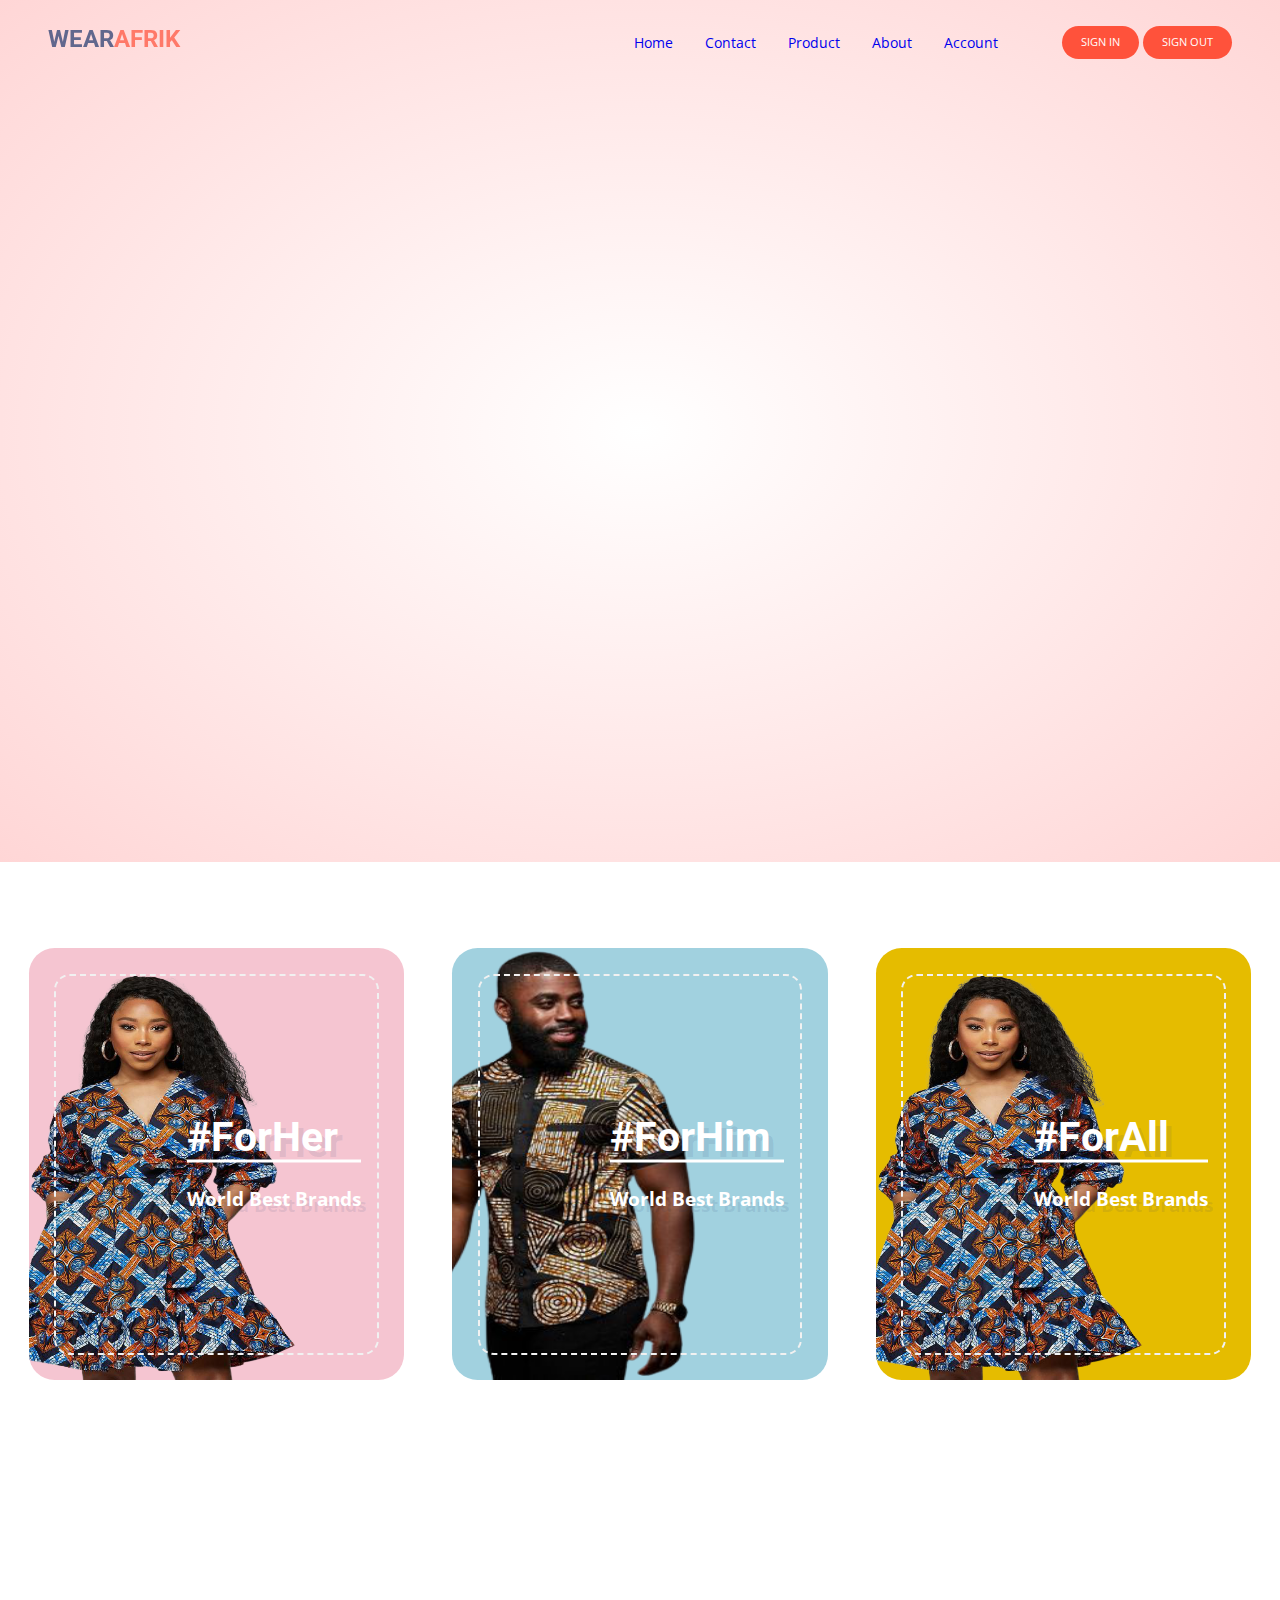
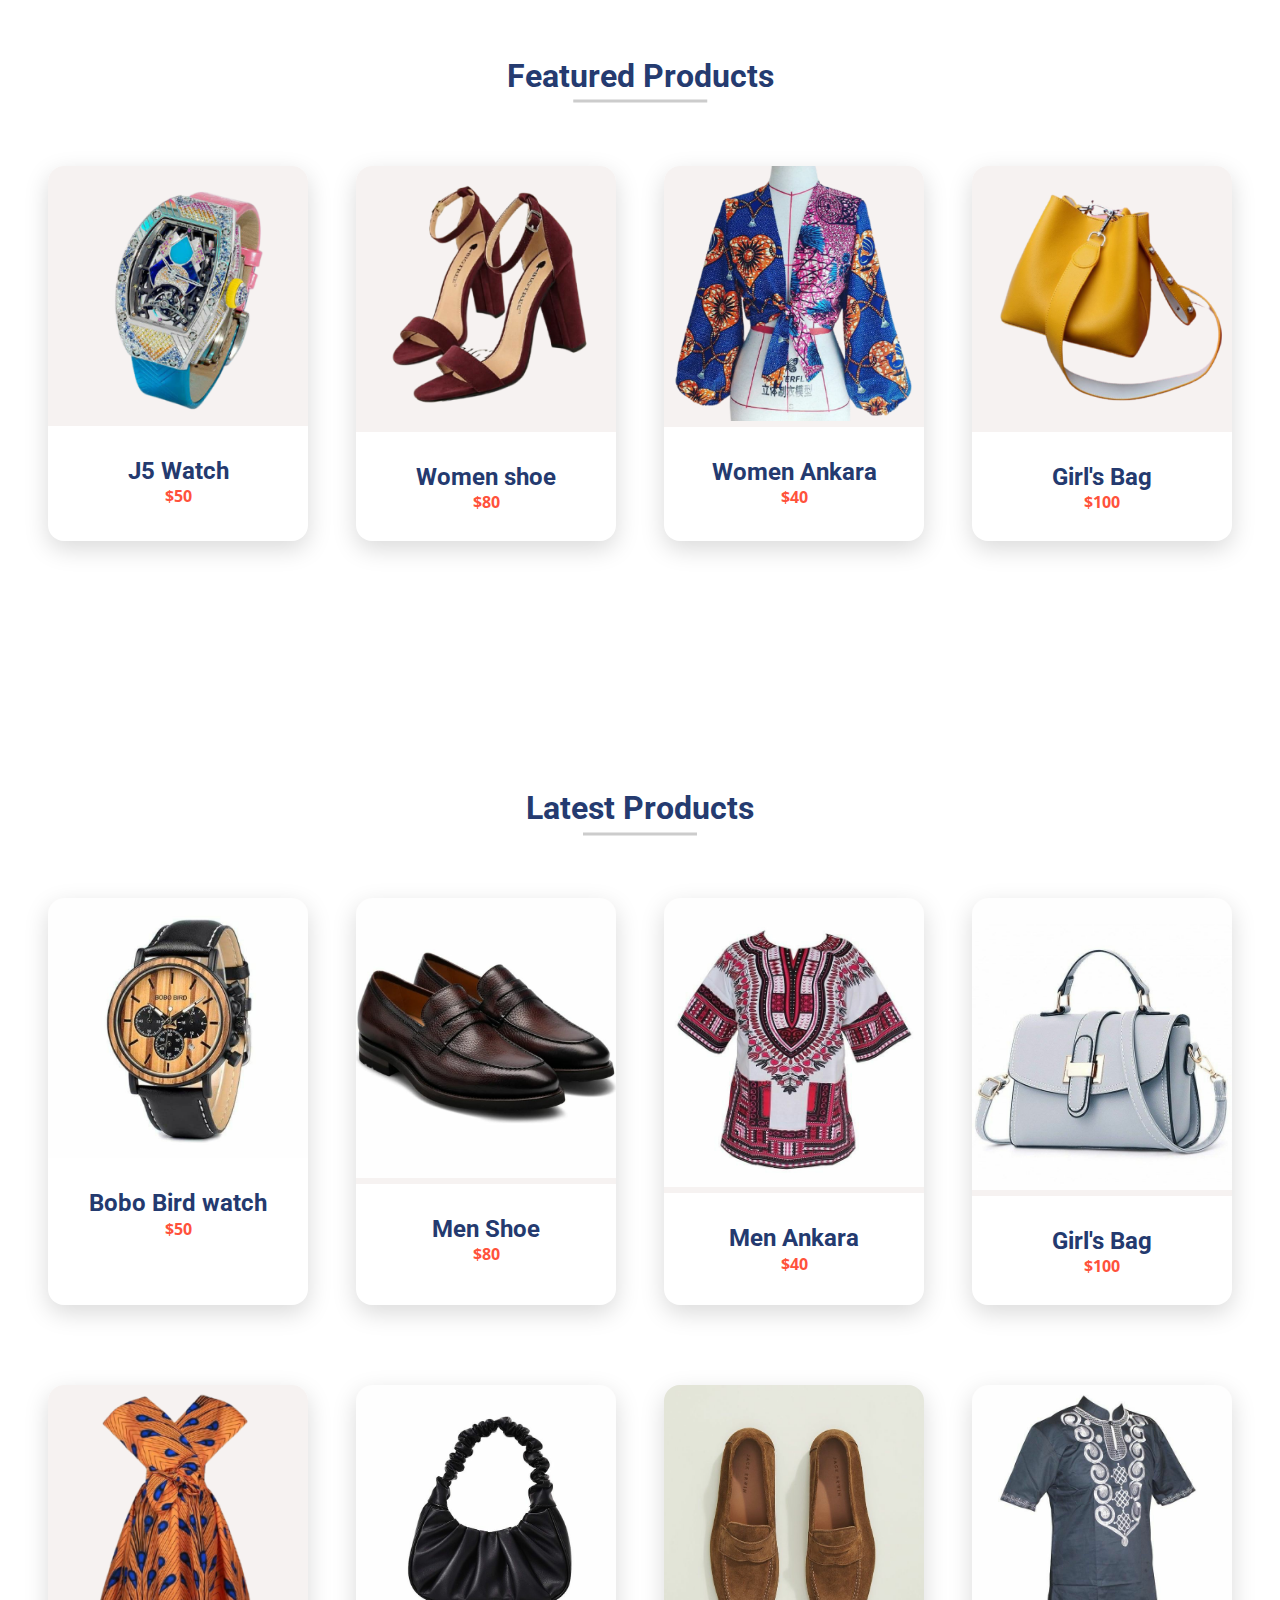
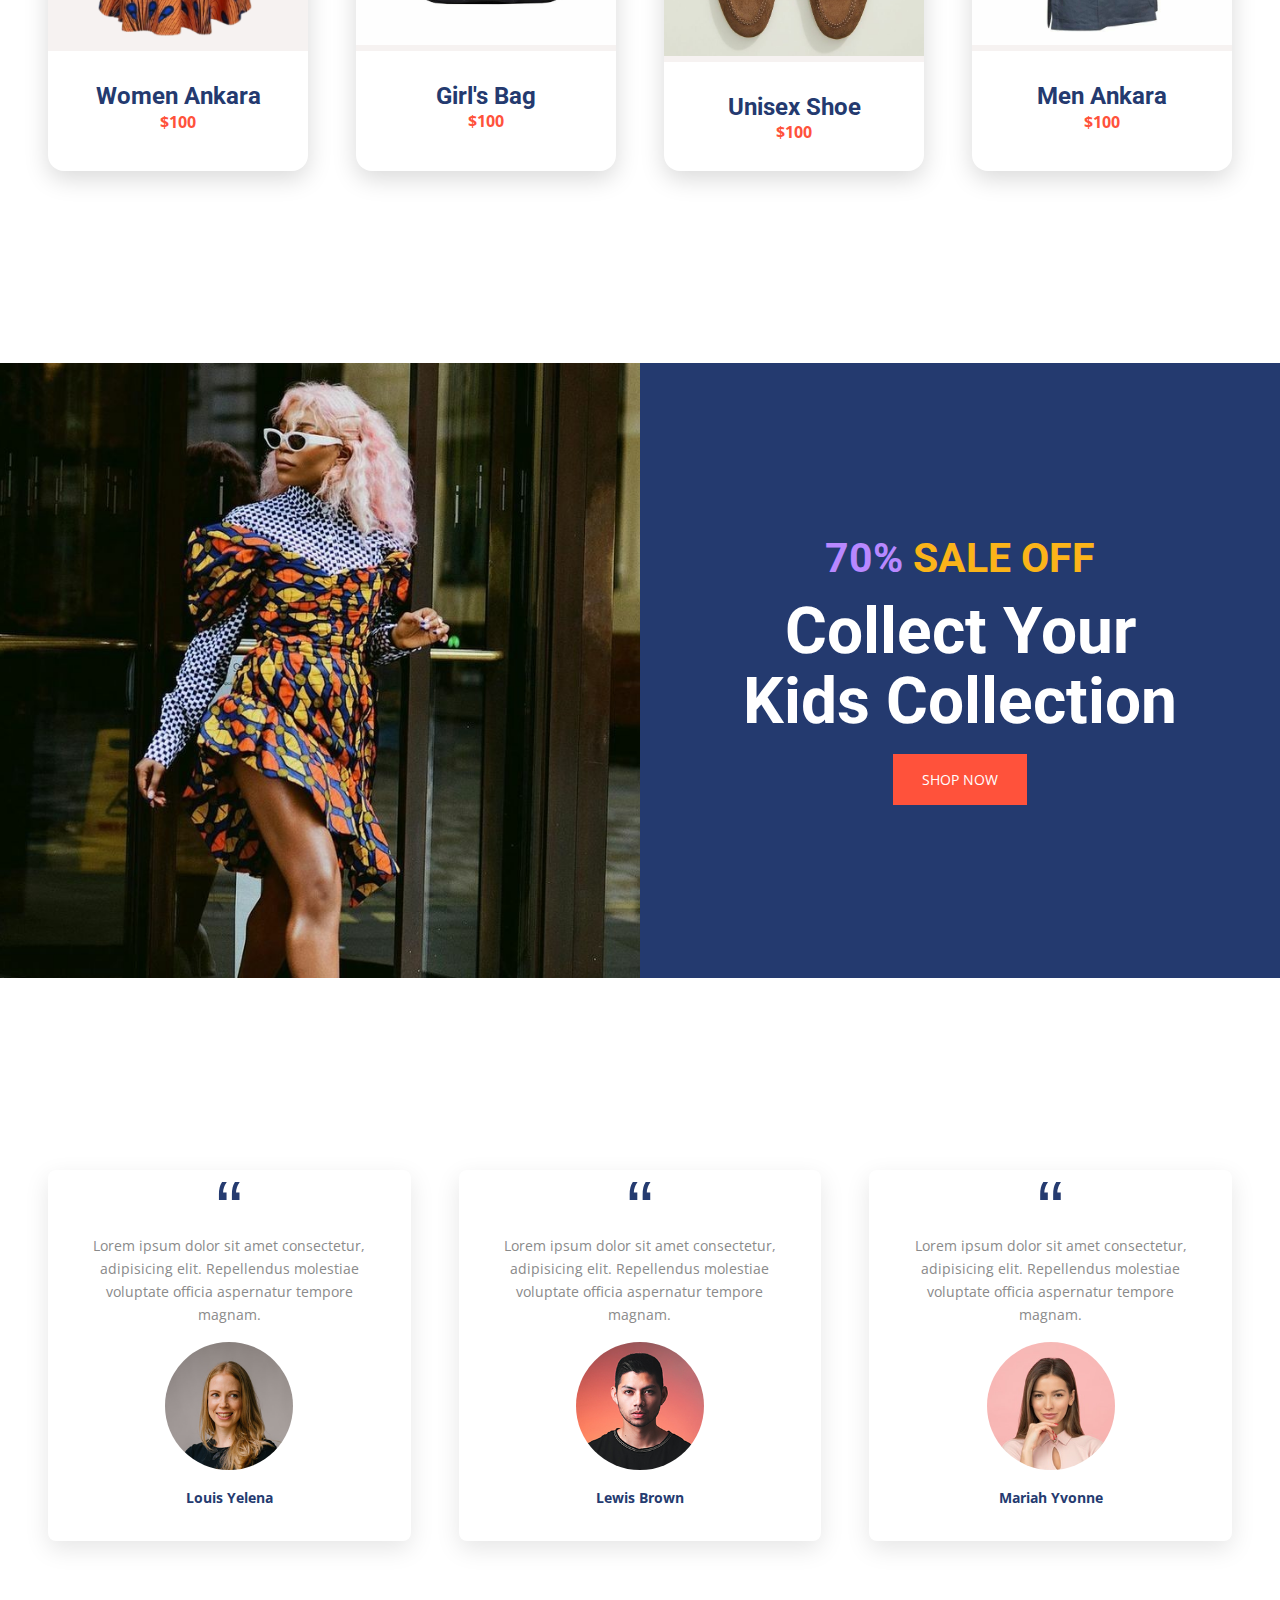
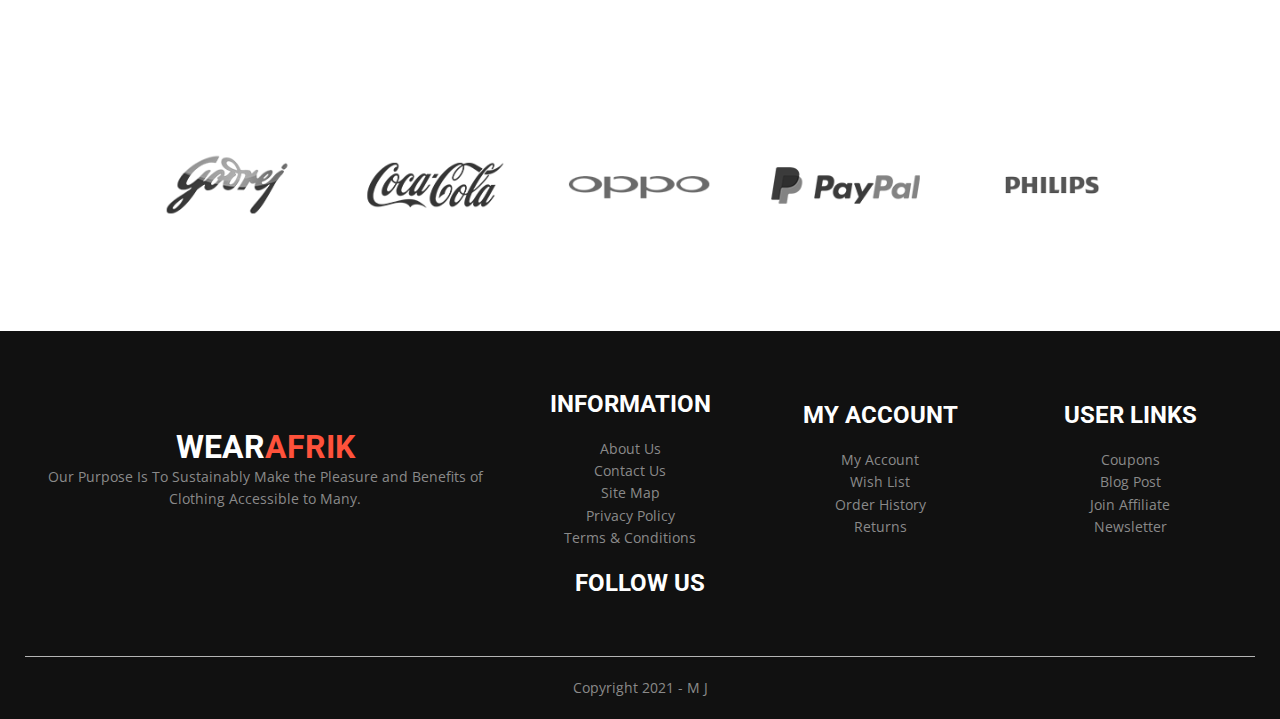
<file: index.html>
<!DOCTYPE html>
<html lang="en">
<head>
    <meta charset="UTF-8">
    <meta http-equiv="X-UA-Compatible" content="IE=edge">
    <meta name="viewport" content="width=device-width, initial-scale=1.0">
    <title>WearAfrik - E-commerce</title>
    <link rel="stylesheet" href="https://use.fontawesome.com/releases/v5.15.3/css/all.css" integrity="sha384-SZXxX4whJ79/gErwcOYf+zWLeJdY/qpuqC4cAa9rOGUstPomtqpuNWT9wdPEn2fk" crossorigin="anonymous">
    <link rel="stylesheet" href="/css/style.css">
</head>
<body>

    <header id="home" class="header">
        <nav class="nav">
            <div class="navigation container">
                <div class="logo">
                    <h1>Wear<span>Afrik</span></h1>
                </div>
    
                <div class="menu">
                    <div class="top-nav">
                        <div class="logo">
                            <h1>Wear<span>Afrik</span></h1>
                        </div>
                        <div class="close">
                            <i class="fas fa-times"></i>
                        </div>
                    </div>
                    
                    <ul class="nav-items">
                        <li class="item">
                            <a href="#home" class="nav-link scroll-link">Home</a>
                        </li>
                        <li class="item">
                            <a href="#contact" class="nav-link">Contact</a>
                        </li>
                        <li class="item">
                            <a href="product.html" class="nav-link scroll-link">Product</a>
                        </li>
                        <li class="item">
                            <a href="#about" class="nav-link scroll-link">About</a>
                        </li>
                        <li class="item">
                            <a href="#account" class="nav-link scroll-link">Account</a>
                        </li>
                        <li class="item">
                            <a href="cart.html" class="nav-link icon">
                                <i class="fas fa-shopping-cart"></i>
                            </a>
                        </li>

                        <div class="enter">
                            <a href="#" class="btn">Sign In</a>
                            <a href="#" class="btn">Sign Out</a>
                        </div>
                    </ul>
                </div>
                
                <a href="cart.html" class="cart-icon">
                    <i class="fas fa-shopping-cart"></i>
                </a>

                <div class="burger">
                    <i class="fas fa-bars"></i>
                </div>
            </div>
        </nav>

        <!-- head-content -->
        <div class="head-content-wrapper">

            <figure class="img-wrapper">
                <img src="/images/either2.png" alt="" class="header-img">
            </figure>

            <div class="head-content">
                <h2><span class="discount">70%</span> SALE OFF</h2>
                <h1>
                    <span>Anytime,</span>
                    <span>Anywhere</span>
                </h1>
                <p cla>We offers your comfortable time on walking and The best African outfit for occasions.</p>
                <a href="#" class="btn">Explore Now &#8594;</a>
            </div>
            <div class="color-box"></div>
        </div>
    </header>

    <!------ main ------->
    <main>
        <article class="section advert">
            <section class="advert-center ">
                <div class="advert-box">
                    <div class="dotted">
                        <div class="content">
                            <h2>#ForHer</h2>
                            <h4>World Best Brands</h4>
                        </div>
                    </div>
                    <img src="/images/either1.png" alt="">
                </div>
                <div class="advert-box">
                    <div class="dotted">
                        <div class="content">
                            <h2>#ForHim</h2>
                            <h4>World Best Brands</h4>
                        </div>
                    </div>
                    <img src="/images/man4.png" alt="">
                </div>
                <div class="advert-box">
                    <div class="dotted">
                        <div class="content">
                            <h2>#ForAll</h2>
                            <h4>World Best Brands</h4>
                        </div>
                    </div>
                    <img src="/images/either1.png" alt="">
                </div>
            </section>
        </article>

        <article class="section featured">
            <section class="title">
                <h1>Featured Products</h1>
            </section>

            <section class="product-center container">
                <div class="product">
                    <div class="product-header">
                        <figure class="product-img">
                            <img src="/images/watch1.png" alt="">
                        </figure>
                        <ul class="icons">
                            <span><i class="fas fa-heart"></i></span>
                            <span><i class="fas fa-shopping-bag"></i></span>
                            <span><i class="fas fa-search"></i></span>
                        </ul>
                    </div>
                    <div class="product-footer">
                        <a href="#">
                            <h3>J5 Watch</h3>
                        </a>
                        <div class="rating">
                            <i class="fas fa-star"></i>
                            <i class="fas fa-star"></i>
                            <i class="fas fa-star"></i>
                            <i class="fas fa-star"></i>
                            <i class="far fa-star"></i>
                        </div>
                        <h4 class="price">$50</h4>
                    </div>
                </div>

                <div class="product">
                    <div class="product-header">
                        <img src="/images/shoe-w3.png" alt="">
                        <ul class="icons">
                            <span><i class="fas fa-heart"></i></span>
                            <span><i class="fas fa-shopping-bag"></i></span>
                            <span><i class="fas fa-search"></i></span>
                        </ul>
                    </div>
                    <div class="product-footer">
                        <a href="#">
                            <h3>Women shoe</h3>
                        </a>
                        <div class="rating">
                            <i class="fas fa-star"></i>
                            <i class="fas fa-star"></i>
                            <i class="fas fa-star"></i>
                            <i class="fas fa-star"></i>
                            <i class="far fa-star"></i>
                        </div>
                        <h4 class="price">$80</h4>
                    </div>
                </div>

                <div class="product">
                    <div class="product-header">
                        <img src="/images/ann.png" alt="">
                        <ul class="icons">
                            <span><i class="fas fa-heart"></i></span>
                            <span><i class="fas fa-shopping-bag"></i></span>
                            <span><i class="fas fa-search"></i></span>
                        </ul>
                    </div>
                    <div class="product-footer">
                        <a href="#">
                            <h3>Women Ankara</h3>
                        </a>
                        <div class="rating">
                            <i class="fas fa-star"></i>
                            <i class="fas fa-star"></i>
                            <i class="fas fa-star"></i>
                            <i class="fas fa-star"></i>
                            <i class="far fa-star"></i>
                        </div>
                        <h4 class="price">$40</h4>
                    </div>
                </div>
                <div class="product">
                    <div class="product-header">
                        <img src="/images/bage.png" alt="">
                        <ul class="icons">
                            <span><i class="fas fa-heart"></i></span>
                            <span><i class="fas fa-shopping-bag"></i></span>
                            <span><i class="fas fa-search"></i></span>
                        </ul>
                    </div>
                    <div class="product-footer">
                        <a href="#">
                            <h3>Girl's Bag</h3>
                        </a>
                        <div class="rating">
                            <i class="fas fa-star"></i>
                            <i class="fas fa-star"></i>
                            <i class="fas fa-star"></i>
                            <i class="fas fa-star"></i>
                            <i class="far fa-star"></i>
                        </div>
                        <h4 class="price">$100</h4>
                    </div>
                </div>
            </section>
        </article>

        <!-- Latest products -->
        <article class="section featured">
            <section class="title">
                <h1>Latest Products</h1>
            </section>

            <section class="product-center container">
                <div class="product">
                    <div class="product-header">
                        <figure class="product-img">
                            <img src="/images/watch4.jpg" alt="">
                        </figure>
                        <ul class="icons">
                            <span><i class="fas fa-heart"></i></span>
                            <span><i class="fas fa-shopping-bag"></i></span>
                            <span><i class="fas fa-search"></i></span>
                        </ul>
                    </div>
                    <div class="product-footer">
                        <a href="#">
                            <h3>Bobo Bird watch</h3>
                        </a>
                        <div class="rating">
                            <i class="fas fa-star"></i>
                            <i class="fas fa-star"></i>
                            <i class="fas fa-star"></i>
                            <i class="fas fa-star"></i>
                            <i class="far fa-star"></i>
                        </div>
                        <h4 class="price">$50</h4>
                    </div>
                </div>

                <div class="product">
                    <div class="product-header">
                        <img src="/images/shoe-m1.jpg" alt="">
                        <ul class="icons">
                            <span><i class="fas fa-heart"></i></span>
                            <span><i class="fas fa-shopping-bag"></i></span>
                            <span><i class="fas fa-search"></i></span>
                        </ul>
                    </div>
                    <div class="product-footer">
                        <a href="#">
                            <h3>Men Shoe</h3>
                        </a>
                        <div class="rating">
                            <i class="fas fa-star"></i>
                            <i class="fas fa-star"></i>
                            <i class="fas fa-star"></i>
                            <i class="fas fa-star"></i>
                            <i class="far fa-star"></i>
                        </div>
                        <h4 class="price">$80</h4>
                    </div>
                </div>

                <div class="product">
                    <div class="product-header">
                        <img src="/images/ankara-m2.jpg" alt="">
                        <ul class="icons">
                            <span><i class="fas fa-heart"></i></span>
                            <span><i class="fas fa-shopping-bag"></i></span>
                            <span><i class="fas fa-search"></i></span>
                        </ul>
                    </div>
                    <div class="product-footer">
                        <a href="#">
                            <h3>Men Ankara</h3>
                        </a>
                        <div class="rating">
                            <i class="fas fa-star"></i>
                            <i class="fas fa-star"></i>
                            <i class="fas fa-star"></i>
                            <i class="fas fa-star"></i>
                            <i class="far fa-star"></i>
                        </div>
                        <h4 class="price">$40</h4>
                    </div>
                </div>
                <div class="product">
                    <div class="product-header">
                        <img src="/images/bag6.jpg" alt="">
                        <ul class="icons">
                            <span><i class="fas fa-heart"></i></span>
                            <span><i class="fas fa-shopping-bag"></i></span>
                            <span><i class="fas fa-search"></i></span>
                        </ul>
                    </div>
                    <div class="product-footer">
                        <a href="#">
                            <h3>Girl's Bag</h3>
                        </a>
                        <div class="rating">
                            <i class="fas fa-star"></i>
                            <i class="fas fa-star"></i>
                            <i class="fas fa-star"></i>
                            <i class="fas fa-star"></i>
                            <i class="far fa-star"></i>
                        </div>
                        <h4 class="price">$100</h4>
                    </div>
                </div>

                <div class="product">
                    <div class="product-header">
                        <img src="/images/either4.png" alt="">
                        <ul class="icons">
                            <span><i class="fas fa-heart"></i></span>
                            <span><i class="fas fa-shopping-bag"></i></span>
                            <span><i class="fas fa-search"></i></span>
                        </ul>
                    </div>
                    <div class="product-footer">
                        <a href="#">
                            <h3>Women Ankara</h3>
                        </a>
                        <div class="rating">
                            <i class="fas fa-star"></i>
                            <i class="fas fa-star"></i>
                            <i class="fas fa-star"></i>
                            <i class="fas fa-star"></i>
                            <i class="far fa-star"></i>
                        </div>
                        <h4 class="price">$100</h4>
                    </div>
                </div>
                <div class="product">
                    <div class="product-header">
                        <img src="/images/bag3.jpg" alt="">
                        <ul class="icons">
                            <span><i class="fas fa-heart"></i></span>
                            <span><i class="fas fa-shopping-bag"></i></span>
                            <span><i class="fas fa-search"></i></span>
                        </ul>
                    </div>
                    <div class="product-footer">
                        <a href="#">
                            <h3>Girl's Bag</h3>
                        </a>
                        <div class="rating">
                            <i class="fas fa-star"></i>
                            <i class="fas fa-star"></i>
                            <i class="fas fa-star"></i>
                            <i class="fas fa-star"></i>
                            <i class="far fa-star"></i>
                        </div>
                        <h4 class="price">$100</h4>
                    </div>
                </div>
                <div class="product">
                    <div class="product-header">
                        <img src="/images/shoe-m4.jpg" alt="">
                        <ul class="icons">
                            <span><i class="fas fa-heart"></i></span>
                            <span><i class="fas fa-shopping-bag"></i></span>
                            <span><i class="fas fa-search"></i></span>
                        </ul>
                    </div>
                    <div class="product-footer">
                        <a href="#">
                            <h3>Unisex Shoe</h3>
                        </a>
                        <div class="rating">
                            <i class="fas fa-star"></i>
                            <i class="fas fa-star"></i>
                            <i class="fas fa-star"></i>
                            <i class="fas fa-star"></i>
                            <i class="far fa-star"></i>
                        </div>
                        <h4 class="price">$100</h4>
                    </div>
                </div>
                <div class="product">
                    <div class="product-header">
                        <img src="/images/ankara-m5.jpg" alt="">
                        <ul class="icons">
                            <span><i class="fas fa-heart"></i></span>
                            <span><i class="fas fa-shopping-bag"></i></span>
                            <span><i class="fas fa-search"></i></span>
                        </ul>
                    </div>
                    <div class="product-footer">
                        <a href="#">
                            <h3>Men Ankara</h3>
                        </a>
                        <div class="rating">
                            <i class="fas fa-star"></i>
                            <i class="fas fa-star"></i>
                            <i class="fas fa-star"></i>
                            <i class="fas fa-star"></i>
                            <i class="far fa-star"></i>
                        </div>
                        <h4 class="price">$100</h4>
                    </div>
                </div>
            </section>
        </article>

        <!-- Product Banner -->
        <article class="section">
            <section class="product-banner">
                <div class="left">
                    <img src="/images/test.jpg" alt="">
                </div>

                <section class="right">
                    <div class="content">
                        <h2><span class="discount">70%</span> SALE OFF</h2>
                        <h1>
                            <span>Collect Your</span>
                            <span>Kids Collection</span>
                        </h1>
                    </div>
                    <a href="#" class="btn">Shop now</a>
                </section>
            </section>
        </article>

        <!-- testimonial -->
        <article class="section">
            <section class="testimonial-center container">
                <div class="testimonial">
                    <span>&ldquo;</span>
                    <p>Lorem ipsum dolor sit amet consectetur, adipisicing elit. Repellendus molestiae voluptate officia aspernatur tempore magnam.
                    </p>
                    <div class="rating">
                        <i class="fas fa-star"></i>
                        <i class="fas fa-star"></i>
                        <i class="fas fa-star"></i>
                        <i class="fas fa-star"></i>
                        <i class="far fa-star"></i>
                    </div>
                    <div class="img-cover">
                        <img src="/images/user-1.png" alt="">
                    </div>
                    <h4>Louis Yelena</h4>
                </div>

                <div class="testimonial">
                    <span>&ldquo;</span>
                    <p>Lorem ipsum dolor sit amet consectetur, adipisicing elit. Repellendus molestiae voluptate officia aspernatur tempore magnam.
                    </p>
                    <div class="rating">
                        <i class="fas fa-star"></i>
                        <i class="fas fa-star"></i>
                        <i class="fas fa-star"></i>
                        <i class="fas fa-star"></i>
                        <i class="far fa-star"></i>
                    </div>
                    <div class="img-cover">
                        <img src="/images/user-2.png" alt="">
                    </div>
                    <h4>Lewis Brown</h4>
                </div>

                <div class="testimonial">
                    <span>&ldquo;</span>
                    <p>Lorem ipsum dolor sit amet consectetur, adipisicing elit. Repellendus molestiae voluptate officia aspernatur tempore magnam.
                    </p>
                    <div class="rating">
                        <i class="fas fa-star"></i>
                        <i class="fas fa-star"></i>
                        <i class="fas fa-star"></i>
                        <i class="fas fa-star"></i>
                        <i class="far fa-star"></i>
                    </div>
                    <div class="img-cover">
                        <img src="/images/user-3.png" alt="">
                    </div>
                    <h4>Mariah Yvonne</h4>
                </div>
            </section>
        </article>
    </main>
    <!-- brands -->

    <div class="brands">
        <article class="small-container">
            <section class="card">
                <figure class="card4">
                    <img src="/images/logo-godrej.png" alt="">
                </figure>
                <figure class="card4">
                    <img src="/images/logo-coca-cola.png" alt="">
                </figure>
                <figure class="card4">
                    <img src="/images/logo-oppo.png" alt="">
                </figure>
                <figure class="card4">
                    <img src="/images/logo-paypal.png" alt="">
                </figure>
                <figure class="card4">
                    <img src="/images/logo-philips.png" alt="">
                </figure>
            </section>
        </article>
    </div>

    <!-- footer -->
    <footer class="footer">
        <article class="footer-container">
            <section class="footer-content">
                <section class="footer-col-2">
                    <h2>WEAR<span>AFRIK</span></h2>
                    <p>Our Purpose Is To Sustainably Make the Pleasure and Benefits of Clothing Accessible to Many.</p>
                </section>
                <section class="footer-col-3">
                    <h3>INFORMATION</h3>
                    <ul>
                        <li>About Us</li>
                        <li>Contact Us</li>
                        <li>Site Map</li>
                        <li>Privacy Policy</li>
                        <li>Terms & Conditions</li>
                    </ul>
                </section>
                <section class="footer-col-3">
                    <h3>MY ACCOUNT</h3>
                    <ul>
                        <li>My Account</li>
                        <li>Wish List</li>
                        <li>Order History</li>
                        <li>Returns</li>
                    </ul>
                </section>
                <section class="footer-col-3">
                    <h3>USER LINKS</h3>
                    <ul>
                        <li>Coupons</li>
                        <li>Blog Post</li>
                        <li>Join Affiliate</li>
                        <li>Newsletter</li>
                    </ul>
                </section>
                <section class="footer-col-4">
                    <h3>FOLLOW US</h3>
                    <ul>
                        <a href="#"><i class="fab fab fa-facebook"></i></a>
                        <a href="#"><i class="fab fa-instagram"></i></a>
                        <a href="#"><i class="fab fa-twitter"></i></a>
                        <a href="#"><i class="fab far fa-envelope"></i></a>
                    </ul>
                </section>
            </section>
            <hr>
            <p class="copyright">Copyright 2021 - M J</p>
        </article>
    </footer>
        <!-- GSAP -->
    <script src="https://cdnjs.cloudflare.com/ajax/libs/gsap/3.7.1/gsap.min.js"></script>
    <script src="/js/index.js"></script>
</body>
</html>
</file>
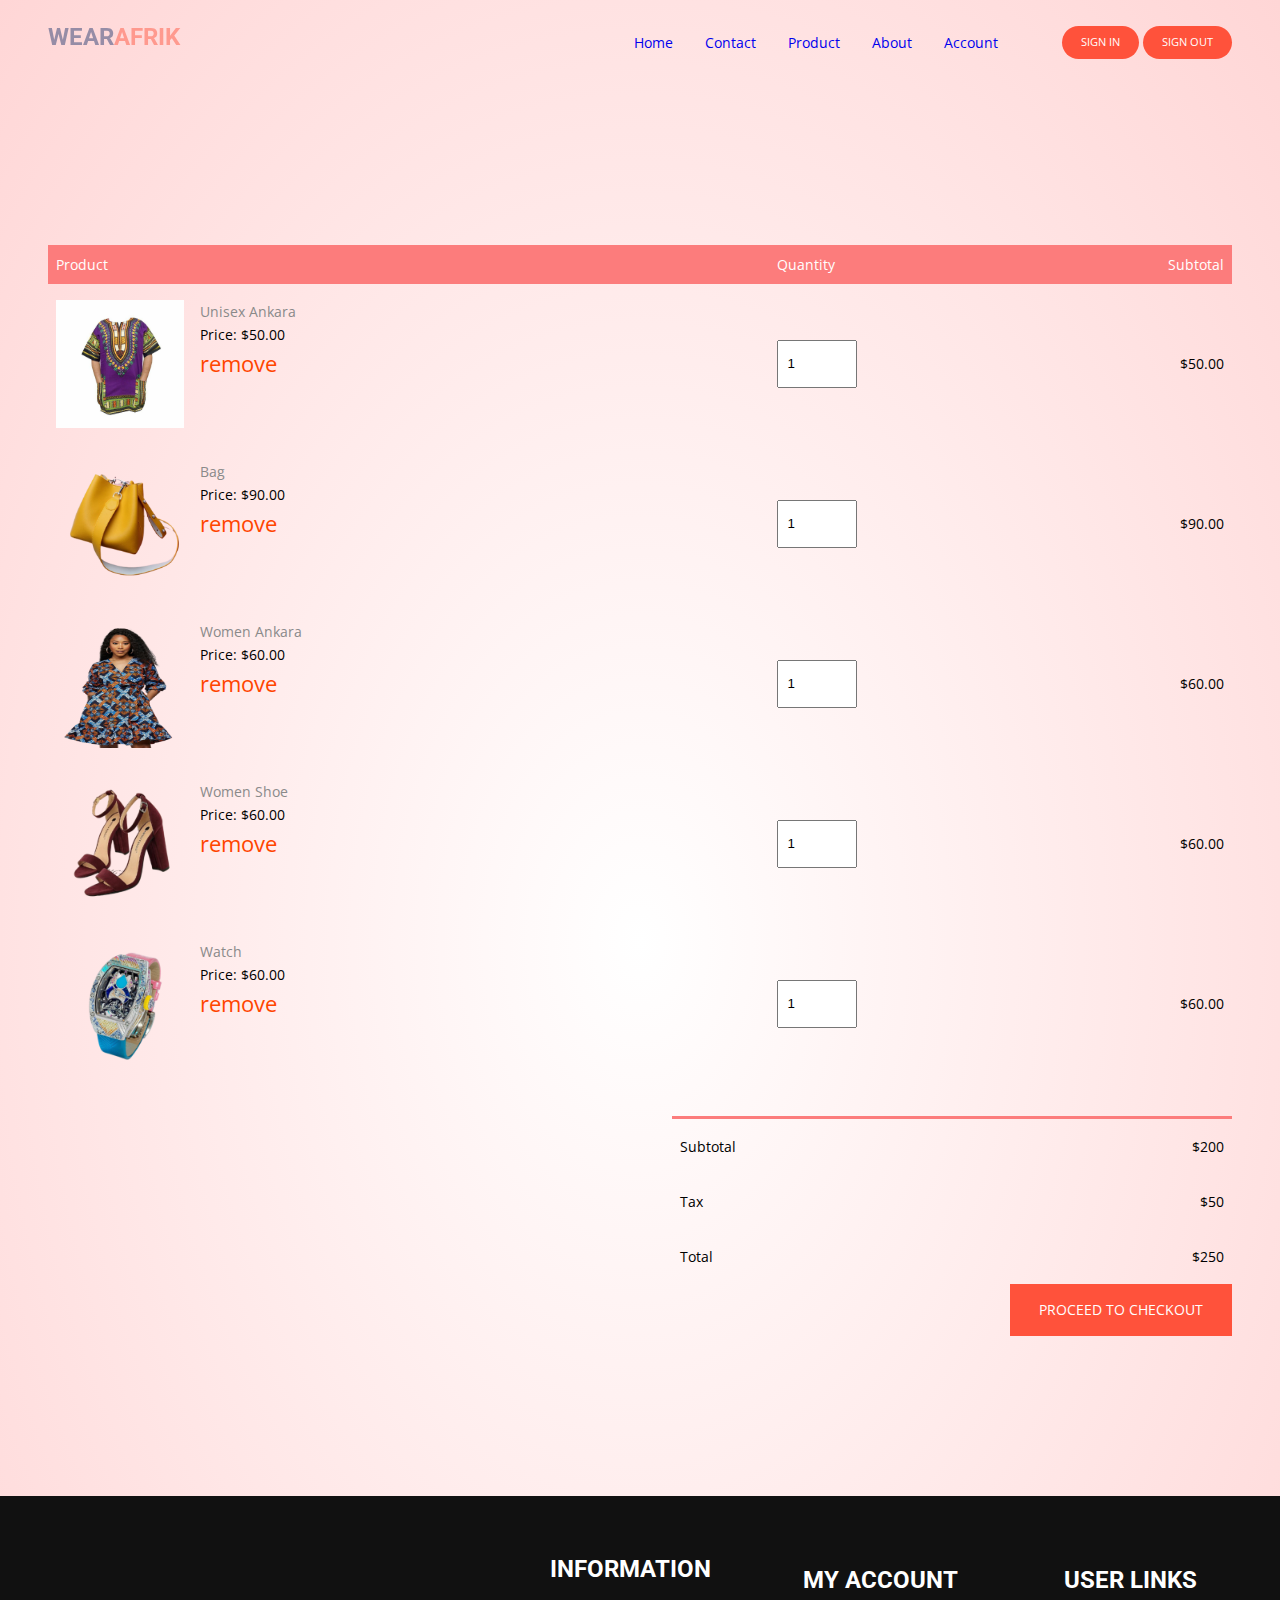
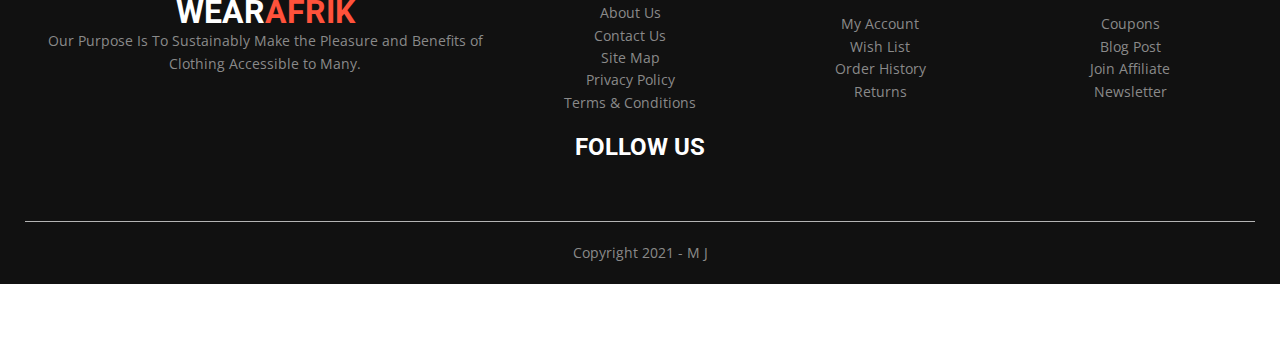
<file: cart.html>
<!DOCTYPE html>
<html lang="en">
<head>
    <meta charset="UTF-8">
    <meta http-equiv="X-UA-Compatible" content="IE=edge">
    <meta name="viewport" content="width=device-width, initial-scale=1.0">
    <title>Your Cart</title>
    <link rel="stylesheet" href="https://use.fontawesome.com/releases/v5.15.3/css/all.css" integrity="sha384-SZXxX4whJ79/gErwcOYf+zWLeJdY/qpuqC4cAa9rOGUstPomtqpuNWT9wdPEn2fk" crossorigin="anonymous">
    <link rel="stylesheet" href="/css/style.css">
</head>
<body>

    <header id="home" class="header">
        <nav class="nav">
            <div class="navigation container">
                <div class="logo">
                    <h1>Wear<span>Afrik</span></h1>
                </div>
    
                <div class="menu">
                    <div class="top-nav">
                        <div class="logo">
                            <h1>Wear<span>Afrik</span></h1>
                        </div>
                        <div class="close">
                            <i class="fas fa-times"></i>
                        </div>
                    </div>
                    
                    <ul class="nav-items">
                        <li class="item">
                            <a href="/index.html" class="nav-link">Home</a>
                        </li>
                        <li class="item">
                            <a href="#contact" class="nav-link">Contact</a>
                        </li>
                        <li class="item">
                            <a href="/product.html" class="nav-link">Product</a>
                        </li>
                        <li class="item">
                            <a href="#about" class="nav-link">About</a>
                        </li>
                        <li class="item">
                            <a href="#account" class="nav-link">Account</a>
                        </li>
                        <li class="item">
                            <a href="cart.html" class="nav-link icon">
                                <i class="fas fa-shopping-cart"></i>
                            </a>
                        </li>

                        <div class="enter">
                            <a href="#" class="btn">Sign In</a>
                            <a href="#" class="btn">Sign Out</a>
                        </div>
                    </ul>
                </div>
                
                <a href="cart.html" class="cart-icon">
                    <i class="fas fa-shopping-cart"></i>
                </a>

                <div class="burger">
                    <i class="fas fa-bars"></i>
                </div>
            </div>
        </nav>

          <!-- Cart Items -->
  <div class="container-md cart">
    <table>
      <tr>
        <th>Product</th>
        <th>Quantity</th>
        <th>Subtotal</th>
      </tr>
      <tr>
        <td>
          <div class="cart-info">
            <img src="/images/ankara-m4.jpg" alt="">
            <div>
              <p>Unisex Ankara</p>
              <span>Price: $50.00</span>
              <br />
              <a href="#">remove</a>
            </div>
          </div>
        </td>
        <td><input type="number" value="1" min="1"></td>
        <td>$50.00</td>
      </tr>
      <tr>
        <td>
          <div class="cart-info">
            <img src="/images/bage.png" alt="">
            <div>
              <p>Bag</p>
              <span>Price: $90.00</span>
              <br />
              <a href="#">remove</a>
            </div>
          </div>
        </td>
        <td><input type="number" value="1" min="1"></td>
        <td>$90.00</td>
      </tr>
      <tr>
        <td>
          <div class="cart-info">
            <img src="/images/either1.png" alt="">
            <div>
              <p>Women Ankara</p>
              <span>Price: $60.00</span>
              <br />
              <a href="#">remove</a>
            </div>
          </div>
        </td>
        <td><input type="number" value="1" min="1"></td>
        <td>$60.00</td>
      </tr>
      <tr>
        <td>
          <div class="cart-info">
            <img src="/images/shoe-w3.png" alt="">
            <div>
              <p>Women Shoe</p>
              <span>Price: $60.00</span>
              <br />
              <a href="#">remove</a>
            </div>
          </div>
        </td>
        <td><input type="number" value="1" min="1"></td>
        <td>$60.00</td>
      </tr>
      <tr>
        <td>
          <div class="cart-info">
            <img src="/images/watch1.png" alt="">
            <div>
              <p>Watch</p>
              <span>Price: $60.00</span>
              <br />
              <a href="#">remove</a>
            </div>
          </div>
        </td>
        <td><input type="number" value="1" min="1"></td>
        <td>$60.00</td>
      </tr>
    </table>

    <div class="total-price">
      <table>
        <tr>
          <td>Subtotal</td>
          <td>$200</td>
        </tr>
        <tr>
          <td>Tax</td>
          <td>$50</td>
        </tr>
        <tr>
          <td>Total</td>
          <td>$250</td>
        </tr>
      </table>
      <a href="#" class="checkout btn">Proceed To Checkout</a>

    </div>

  </div>

    <!-- footer -->
    <footer class="footer">
        <article class="footer-container">
            <section class="footer-content">
                <section class="footer-col-2">
                    <h2>WEAR<span>AFRIK</span></h2>
                    <p>Our Purpose Is To Sustainably Make the Pleasure and Benefits of Clothing Accessible to Many.</p>
                </section>
                <section class="footer-col-3">
                    <h3>INFORMATION</h3>
                    <ul>
                        <li>About Us</li>
                        <li>Contact Us</li>
                        <li>Site Map</li>
                        <li>Privacy Policy</li>
                        <li>Terms & Conditions</li>
                    </ul>
                </section>
                <section class="footer-col-3">
                    <h3>MY ACCOUNT</h3>
                    <ul>
                        <li>My Account</li>
                        <li>Wish List</li>
                        <li>Order History</li>
                        <li>Returns</li>
                    </ul>
                </section>
                <section class="footer-col-3">
                    <h3>USER LINKS</h3>
                    <ul>
                        <li>Coupons</li>
                        <li>Blog Post</li>
                        <li>Join Affiliate</li>
                        <li>Newsletter</li>
                    </ul>
                </section>
                <section class="footer-col-4">
                    <h3>FOLLOW US</h3>
                    <ul>
                        <a href="#"><i class="fab fab fa-facebook"></i></a>
                        <a href="#"><i class="fab fa-instagram"></i></a>
                        <a href="#"><i class="fab fa-twitter"></i></a>
                        <a href="#"><i class="fab far fa-envelope"></i></a>
                    </ul>
                </section>
            </section>
            <hr>
            <p class="copyright">Copyright 2021 - M J</p>
        </article>
    </footer>
        <!-- GSAP -->
    <script src="https://cdnjs.cloudflare.com/ajax/libs/gsap/3.7.1/gsap.min.js"></script>
    <script src="/js/index.js"></script>
</body>
</html>
</file>
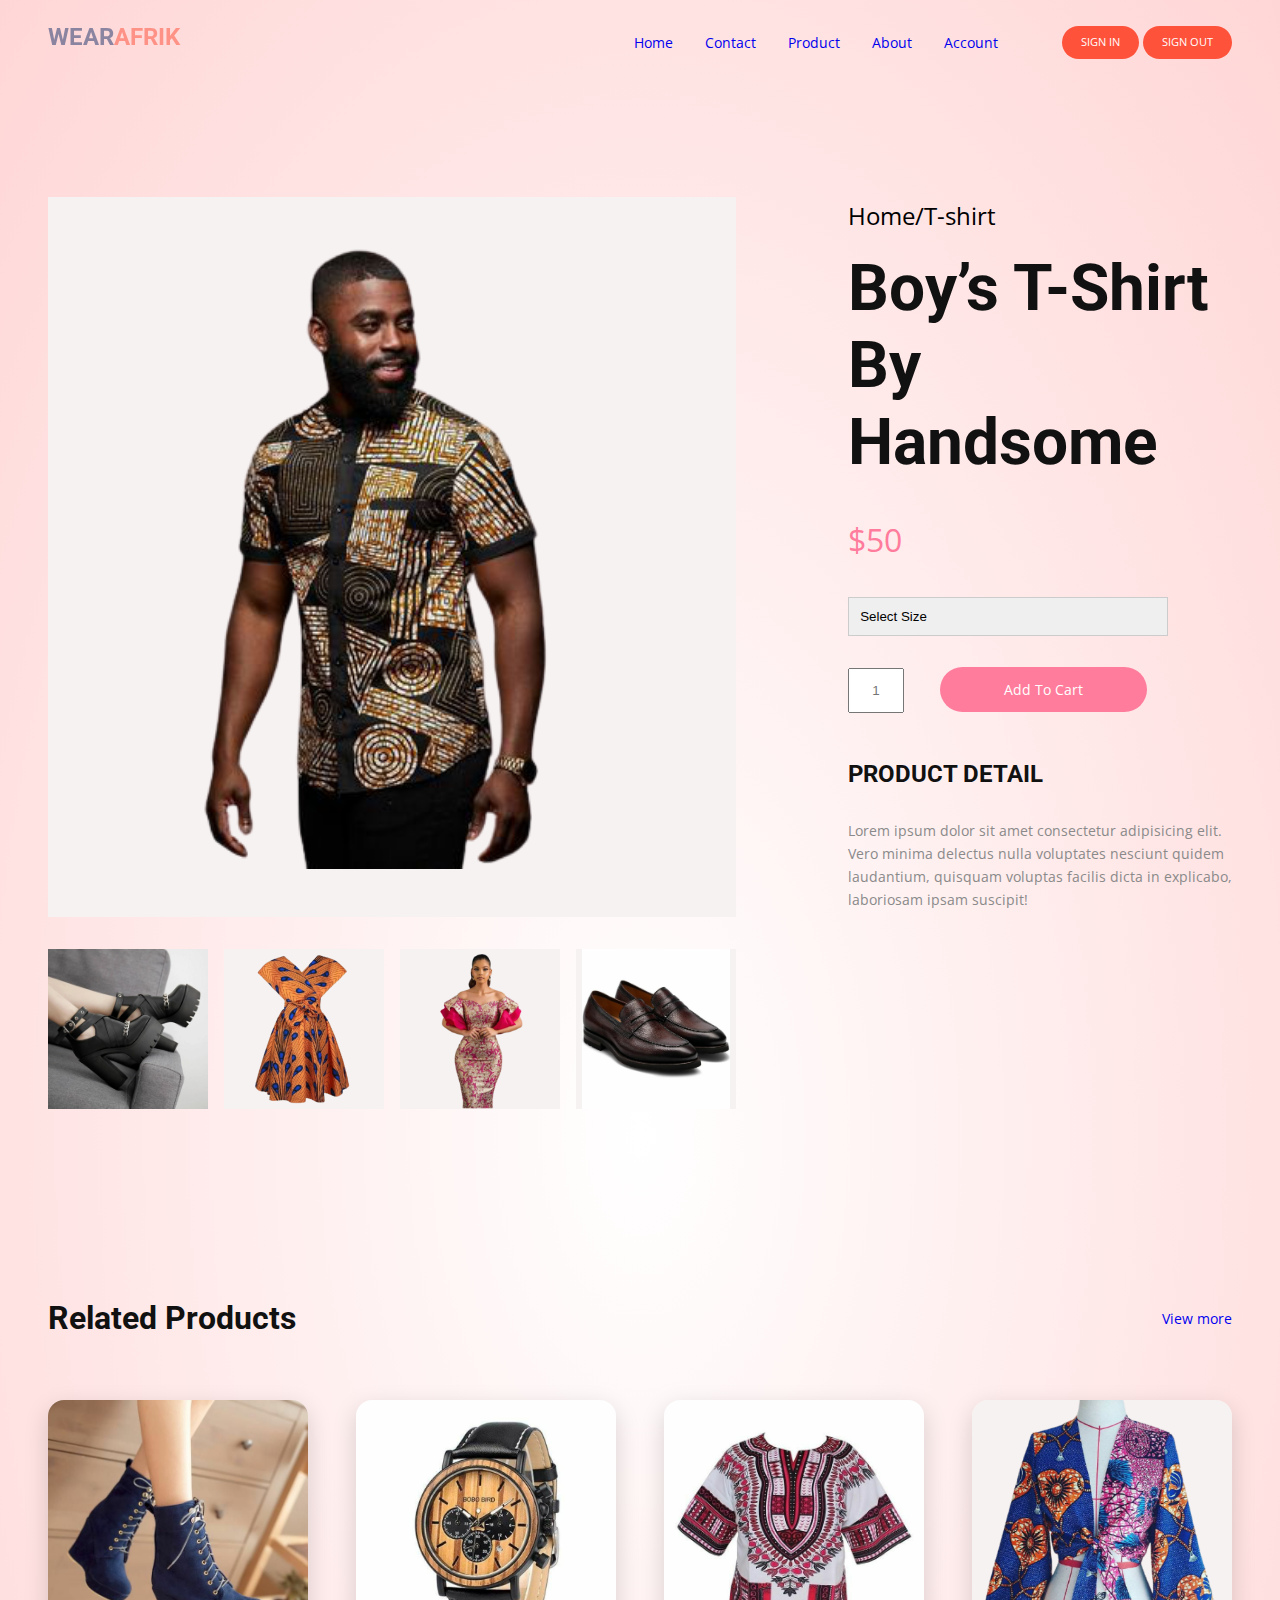
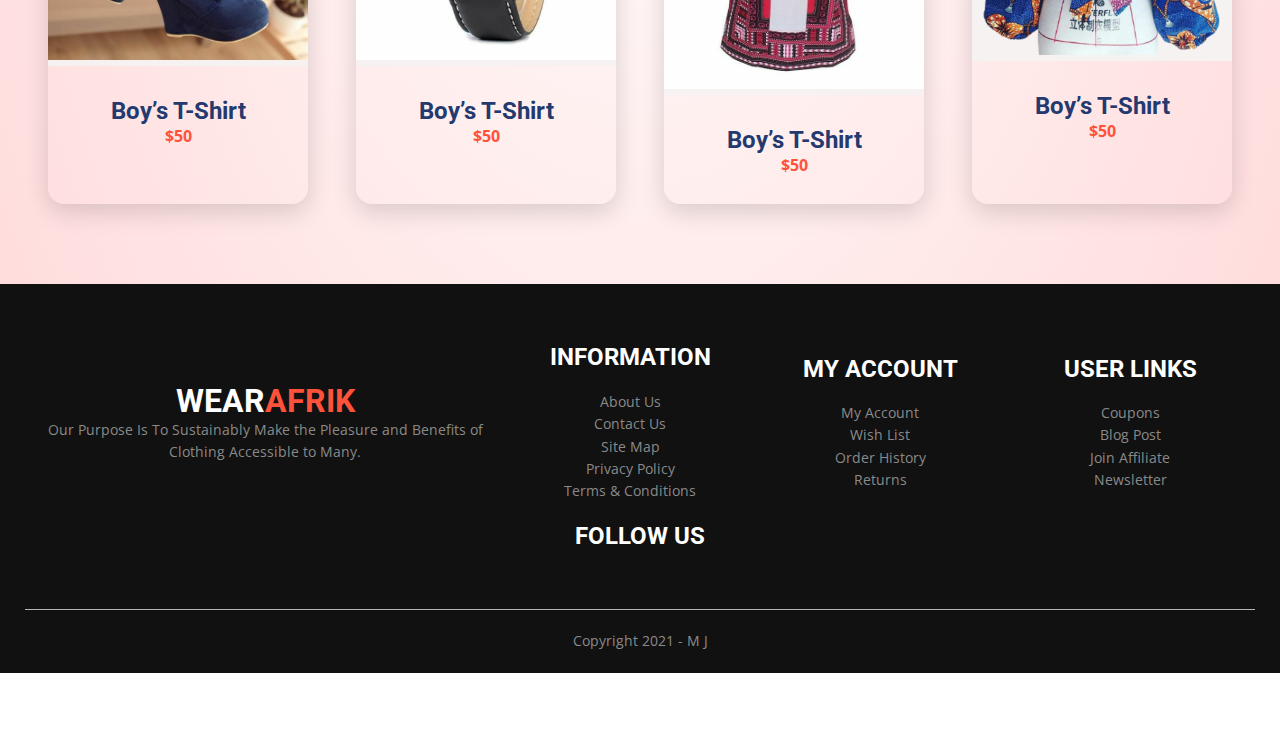
<file: product-details.html>
<!DOCTYPE html>
<html lang="en">
<head>
    <meta charset="UTF-8">
    <meta http-equiv="X-UA-Compatible" content="IE=edge">
    <meta name="viewport" content="width=device-width, initial-scale=1.0">
    <title>Women Ankara - WearAfrik</title>
    <link rel="stylesheet" href="https://use.fontawesome.com/releases/v5.15.3/css/all.css" integrity="sha384-SZXxX4whJ79/gErwcOYf+zWLeJdY/qpuqC4cAa9rOGUstPomtqpuNWT9wdPEn2fk" crossorigin="anonymous">
    <link rel="stylesheet" href="/css/style.css">
</head>
<body>

    <header id="home" class="header">
        <nav class="nav">
            <div class="navigation container">
                <div class="logo">
                    <h1>Wear<span>Afrik</span></h1>
                </div>
    
                <div class="menu">
                    <div class="top-nav">
                        <div class="logo">
                            <h1>Wear<span>Afrik</span></h1>
                        </div>
                        <div class="close">
                            <i class="fas fa-times"></i>
                        </div>
                    </div>
                    
                    <ul class="nav-items">
                        <li class="item">
                            <a href="index.html" class="nav-link">Home</a>
                        </li>
                        <li class="item">
                            <a href="#contact" class="nav-link">Contact</a>
                        </li>
                        <li class="item">
                            <a href="product.html" class="nav-link">Product</a>
                        </li>
                        <li class="item">
                            <a href="#about" class="nav-link">About</a>
                        </li>
                        <li class="item">
                            <a href="account.html" class="nav-link">Account</a>
                        </li>
                        <li class="item">
                            <a href="cart.html" class="nav-link icon">
                                <i class="fas fa-shopping-cart"></i>
                            </a>
                        </li>

                        <div class="enter">
                            <a href="#" class="btn">Sign In</a>
                            <a href="#" class="btn">Sign Out</a>
                        </div>
                    </ul>
                </div>
                
                <a href="cart.html" class="cart-icon">
                    <i class="fas fa-shopping-cart"></i>
                </a>

                <div class="burger">
                    <i class="fas fa-bars"></i>
                </div>
            </div>
        </nav>

 <!-- Product Details -->
 <section class="section product-detail">
    <div class="details container-md">
      <div class="left">
        <div class="main">
          <img src="/images/man4.png" alt="">
        </div>
        <div class="thumbnails">
          <div class="thumbnail">
            <img src="/images/shoe-w7.jpg" alt="">
          </div>
          <div class="thumbnail">
            <img src="/images/either4.png" alt="">
          </div>
          <div class="thumbnail">
            <img src="/images/either7.png" alt="">
          </div>
          <div class="thumbnail">
            <img src="/images/shoe-m1.jpg" alt="">
          </div>
        </div>
      </div>
      <div class="right">
        <span>Home/T-shirt</span>
        <h1>Boy’s T-Shirt By Handsome</h1>
        <div class="price">$50</div>
        <form>
          <div>
            <select>
              <option value="Select Size" selected disabled>Select Size</option>
              <option value="1">32</option>
              <option value="2">42</option>
              <option value="3">52</option>
              <option value="4">62</option>
            </select>
            <span><i class='bx bx-chevron-down'></i></span>
          </div>
        </form>

        <form class="form">
          <input type="text" placeholder="1">
          <a href="cart.html" class="addCart">Add To Cart</a>
        </form>
        <h3>Product Detail</h3>
        <p>Lorem ipsum dolor sit amet consectetur adipisicing elit. Vero minima delectus nulla voluptates nesciunt
          quidem laudantium, quisquam voluptas facilis dicta in explicabo, laboriosam ipsam suscipit!</p>
      </div>
    </div>
  </section>

  <!-- Related -->
  <section class="section featured">
    <div class="top container">
      <h1>Related Products</h1>
      <a href="#" class="view-more">View more</a>
    </div>

    <div class="product-center container">
      <div class="product">
        <div class="product-header">
          <img src="/images/shoe-w5.jpg" alt="">
          <ul class="icons">
            <span><i class="fas fa-heart"></i></span>
            <span><i class="fas fa-shopping-bag"></i></span>
            <span><i class="fas fa-search"></i></span>
          </ul>
        </div>
        <div class="product-footer">
          <a href="#"><h3>Boy’s T-Shirt</h3></a>
          <div class="rating">
            <i class="fas fa-star"></i>
            <i class="fas fa-star"></i>
            <i class="fas fa-star"></i>
            <i class="fas fa-star"></i>
            <i class="fas fa-star"></i>
          </div>
          <h4 class="price">$50</h4>
        </div>
      </div>
      <div class="product">
        <div class="product-header">
          <img src="/images/watch4.jpg" alt="">

          <ul class="icons">
            <span><i class="fa fa-heart"></i></span>
            <span><i class="fa fa-shopping-bag"></i></span>
            <span><i class="fa fa-search"></i></span>
          </ul>
        </div>
        <div class="product-footer">
          <a href="#"><h3>Boy’s T-Shirt</h3></a>
          <div class="rating">
            <i class="fa fa-star"></i>
            <i class="fa fa-star"></i>
            <i class="fa fa-star"></i>
            <i class="fa fa-star"></i>
            <i class="fa fa-star"></i>
          </div>
          <h4 class="price">$50</h4>
        </div>
      </div>
      <div class="product">
        <div class="product-header">
          <img src="/images/ankara-m2.jpg" alt="">

          <ul class="icons">
            <span><i class="fa fa-heart"></i></span>
            <span><i class="fa fa-shopping-bag"></i></span>
            <span><i class="fa fa-search"></i></span>
          </ul>
        </div>
        <div class="product-footer">
          <a href="#"><h3>Boy’s T-Shirt</h3></a>
          <div class="rating">
            <i class="fas fa-star"></i>
            <i class="fas fa-star"></i>
            <i class="fas fa-star"></i>
            <i class="fas fa-star"></i>
            <i class="fas fa-star"></i>
          </div>
          <h4 class="price">$50</h4>
        </div>
      </div>
      <div class="product">
        <div class="product-header">
          <img src="/images/ann.png" alt="">

          <ul class="icons">
            <span><i class="fas fa-heart"></i></span>
            <span><i class="fas fa-shopping-bag"></i></span>
            <span><i class="fas fa-search"></i></span>
          </ul>
        </div>
        <div class="product-footer">
          <a href="#"><h3>Boy’s T-Shirt</h3></a>
          <div class="rating">
            <i class="fas fa-star"></i>
            <i class="fas fa-star"></i>
            <i class="fas fa-star"></i>
            <i class="fas fa-star"></i>
            <i class="fas fa-star"></i>
          </div>
          <h4 class="price">$50</h4>
        </div>
      </div>
    </div>
  </section>


    <!-- footer -->
    <footer class="footer">
        <article class="footer-container">
            <section class="footer-content">
                <section class="footer-col-2">
                    <h2>WEAR<span>AFRIK</span></h2>
                    <p>Our Purpose Is To Sustainably Make the Pleasure and Benefits of Clothing Accessible to Many.</p>
                </section>
                <section class="footer-col-3">
                    <h3>INFORMATION</h3>
                    <ul>
                        <li>About Us</li>
                        <li>Contact Us</li>
                        <li>Site Map</li>
                        <li>Privacy Policy</li>
                        <li>Terms & Conditions</li>
                    </ul>
                </section>
                <section class="footer-col-3">
                    <h3>MY ACCOUNT</h3>
                    <ul>
                        <li>My Account</li>
                        <li>Wish List</li>
                        <li>Order History</li>
                        <li>Returns</li>
                    </ul>
                </section>
                <section class="footer-col-3">
                    <h3>USER LINKS</h3>
                    <ul>
                        <li>Coupons</li>
                        <li>Blog Post</li>
                        <li>Join Affiliate</li>
                        <li>Newsletter</li>
                    </ul>
                </section>
                <section class="footer-col-4">
                    <h3>FOLLOW US</h3>
                    <ul>
                        <a href="#"><i class="fab fab fa-facebook"></i></a>
                        <a href="#"><i class="fab fa-instagram"></i></a>
                        <a href="#"><i class="fab fa-twitter"></i></a>
                        <a href="#"><i class="fab far fa-envelope"></i></a>
                    </ul>
                </section>
            </section>
            <hr>
            <p class="copyright">Copyright 2021 - M J</p>
        </article>
    </footer>
        <!-- GSAP -->
    <script src="https://cdnjs.cloudflare.com/ajax/libs/gsap/3.7.1/gsap.min.js"></script>
    <script src="/js/index.js"></script>
</body>
</html>
</file>
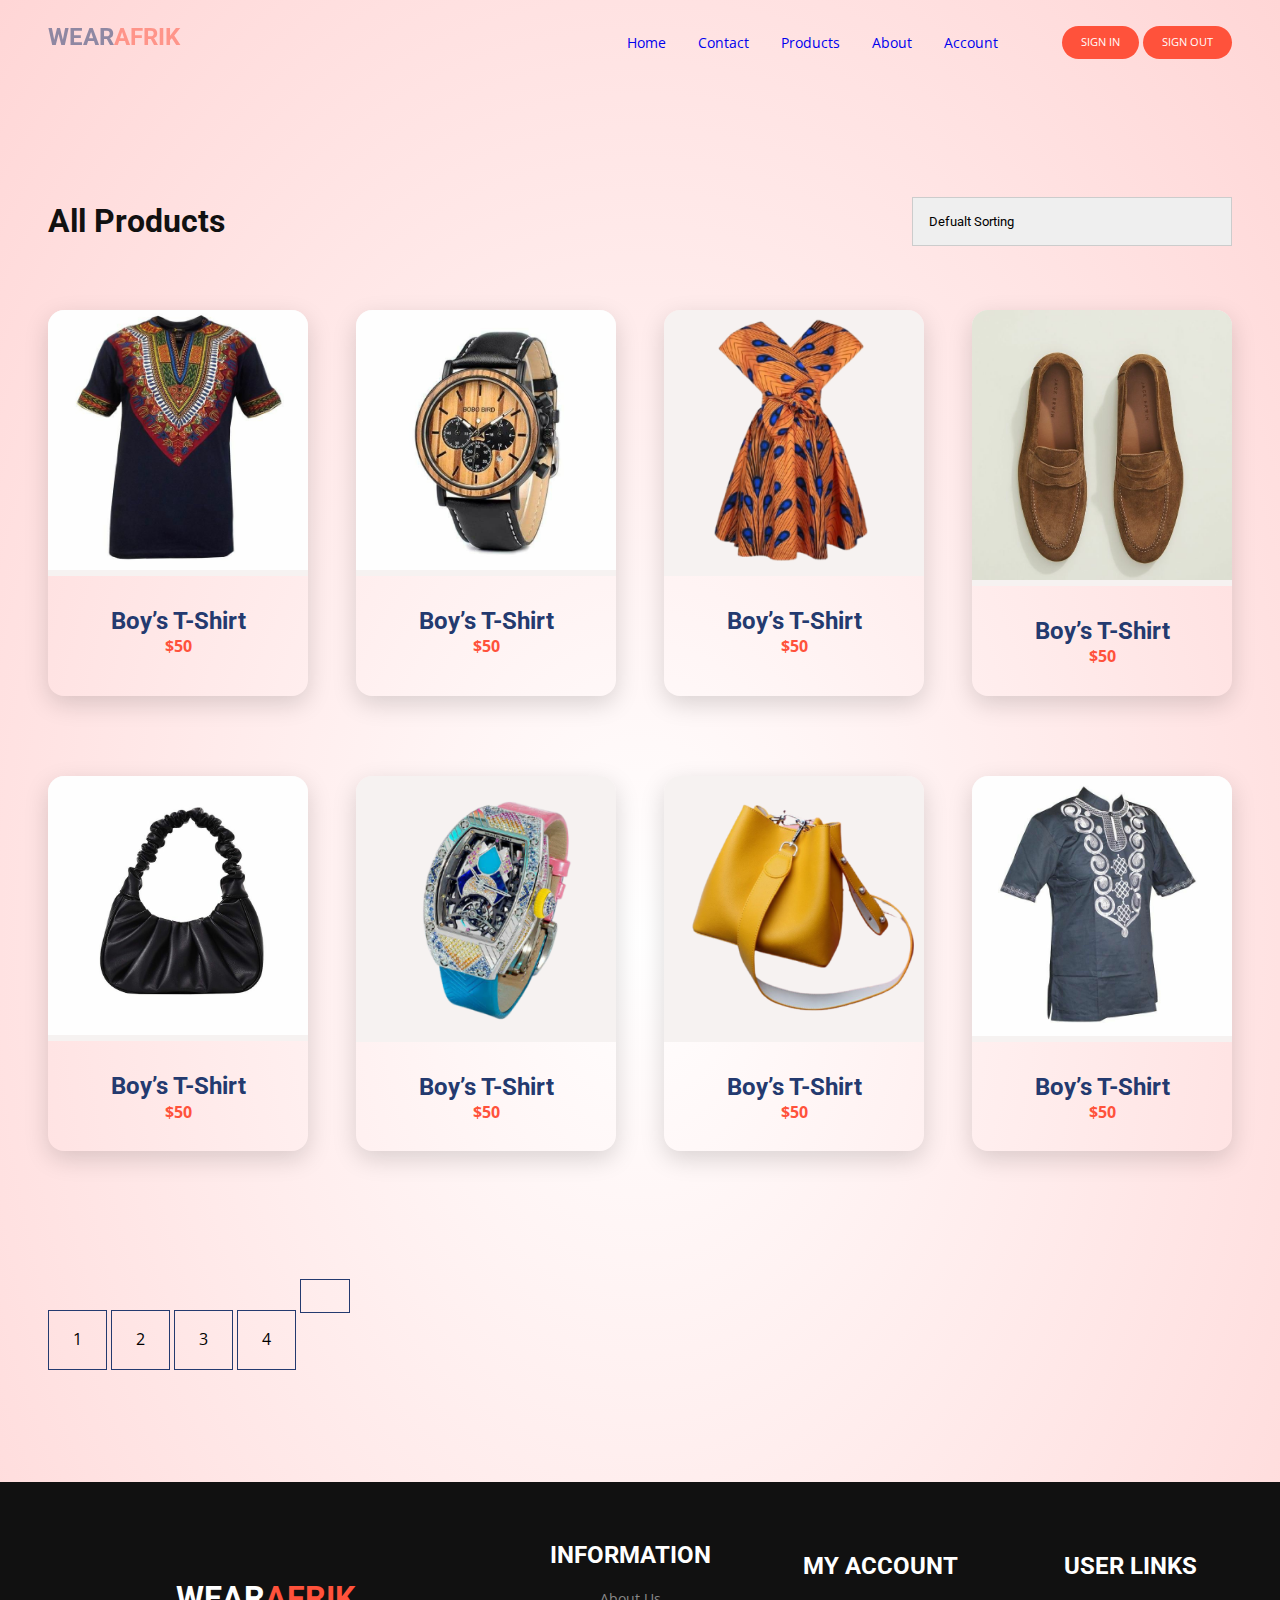
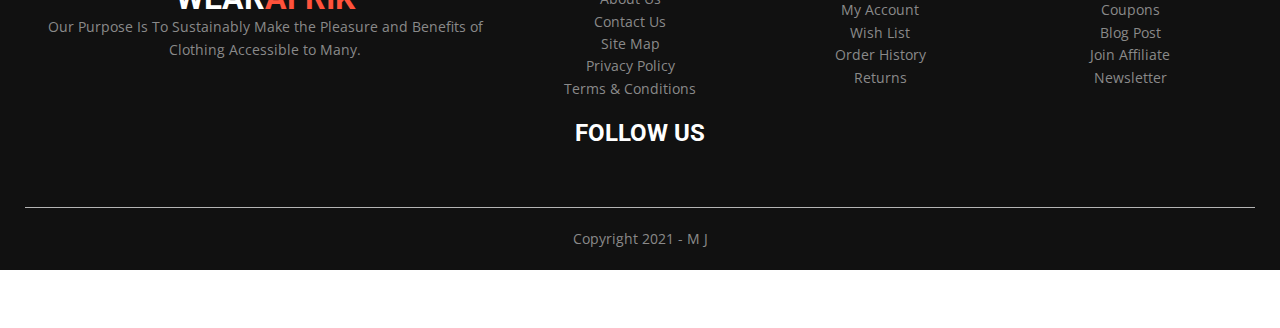
<file: product.html>
<!DOCTYPE html>
<html lang="en">
<head>
    <meta charset="UTF-8">
    <meta http-equiv="X-UA-Compatible" content="IE=edge">
    <meta name="viewport" content="width=device-width, initial-scale=1.0">
    <title>Women Ankara</title>
    <link rel="stylesheet" href="https://use.fontawesome.com/releases/v5.15.3/css/all.css" integrity="sha384-SZXxX4whJ79/gErwcOYf+zWLeJdY/qpuqC4cAa9rOGUstPomtqpuNWT9wdPEn2fk" crossorigin="anonymous">
    <link rel="stylesheet" href="/css/style.css">
</head>
<body>

    <header id="home" class="header">
        <nav class="nav">
            <div class="navigation container">
                <div class="logo">
                    <h1>Wear<span>Afrik</span></h1>
                </div>
    
                <div class="menu">
                    <div class="top-nav">
                        <div class="logo">
                            <h1>Wear<span>Afrik</span></h1>
                        </div>
                        <div class="close">
                            <i class="fas fa-times"></i>
                        </div>
                    </div>
                    
                    <ul class="nav-items">
                        <li class="item">
                            <a href="index.html" class="nav-link">Home</a>
                        </li>
                        <li class="item">
                            <a href="#contact" class="nav-link">Contact</a>
                        </li>
                        <li class="item">
                            <a href="product.html" class="nav-link">Products</a>
                        </li>
                        <li class="item">
                            <a href="#about" class="nav-link">About</a>
                        </li>
                        <li class="item">
                            <a href="account.html" class="nav-link">Account</a>
                        </li>
                        <li class="item">
                            <a href="cart.html" class="nav-link icon">
                                <i class="fas fa-shopping-cart"></i>
                            </a>
                        </li>

                        <div class="enter">
                            <a href="#" class="btn">Sign In</a>
                            <a href="#" class="btn">Sign Out</a>
                        </div>
                    </ul>
                </div>
                
                <a href="cart.html" class="cart-icon">
                    <i class="fas fa-shopping-cart"></i>
                </a>

                <div class="burger">
                    <i class="fas fa-bars"></i>
                </div>
            </div>
        </nav>


        <!-- All Products -->
    <section class="section all-products" id="products">
        <div class="top container">
            <h1>All Products</h1>
            <form>
                <select>
                    <option value="1">Defualt Sorting</option>
                    <option value="2">Sort By Price</option>
                    <option value="3">Sort By Popularity</option>
                    <option value="4">Sort By Sale</option>
                    <option value="5">Sort By Rating</option>
                </select>
                <span><i class='fas fa-chevron-down'></i></span>
            </form>
        </div>

        <div class="product-center container">
            <div class="product">
                <div class="product-header">
                    <img src="/images/ankara-m1.jpg" alt="">
                    <ul class="icons">
                        <span><i class="fas fa-heart"></i></span>
                        <a href="cart.html"> <span><i class="fas fa-shopping-bag"></i></span>
                        </a>
                        <span><i class="fas fa-search"></i></span>
                    </ul>
                </div>
                <div class="product-footer">
                    <a href="product-details.html">
                        <h3>Boy’s T-Shirt</h3>
                    </a>
                    <div class="rating">
                        <i class="fas fa-star"></i>
                        <i class="fas fa-star"></i>
                        <i class="fas fa-star"></i>
                        <i class="fas fa-star"></i>
                        <i class="far fa-star"></i>
                    </div>
                    <h4 class="price">$50</h4>
                </div>
            </div>
            <div class="product">
                <div class="product-header">
                    <img src="/images/watch4.jpg" alt="">

                    <ul class="icons">
                        <span><i class="fas fa-heart"></i></span>
                        <span><i class="fas fa-shopping-bag"></i></span>
                        <span><i class="fas fa-search"></i></span>
                    </ul>
                </div>
                <div class="product-footer">
                    <h3>Boy’s T-Shirt</h3>
                    <div class="rating">
                        <i class="fas fa-star"></i>
                        <i class="fas fa-star"></i>
                        <i class="fas fa-star"></i>
                        <i class="fas fa-star"></i>
                        <i class="far fa-star"></i>
                    </div>
                    <h4 class="price">$50</h4>
                </div>
            </div>
            <div class="product">
                <div class="product-header">
                    <img src="/images/either4.png" alt="">

                    <ul class="icons">
                        <span><i class="fas fa-heart"></i></span>
                        <span><i class="fas fa-shopping-bag"></i></span>
                        <span><i class="fas fa-search"></i></span>
                    </ul>
                </div>
                <div class="product-footer">
                    <h3>Boy’s T-Shirt</h3>
                    <div class="rating">
                        <i class="fas fa-star"></i>
                        <i class="fas fa-star"></i>
                        <i class="fas fa-star"></i>
                        <i class="fas fa-star"></i>
                        <i class="far fa-star"></i>
                    </div>
                    <h4 class="price">$50</h4>
                </div>
            </div>
            <div class="product">
                <div class="product-header">
                    <img src="/images/shoe-m4.jpg" alt="">

                    <ul class="icons">
                        <span><i class="fas fa-heart"></i></span>
                        <span><i class="fas fa-shopping-bag"></i></span>
                        <span><i class="fas fa-search"></i></span>
                    </ul>
                </div>
                <div class="product-footer">
                    <h3>Boy’s T-Shirt</h3>
                    <div class="rating">
                        <i class="fas fa-star"></i>
                        <i class="fas fa-star"></i>
                        <i class="fas fa-star"></i>
                        <i class="fas fa-star"></i>
                        <i class="fas fa-star"></i>
                    </div>
                    <h4 class="price">$50</h4>
                </div>
            </div>
            <div class="product">
                <div class="product-header">
                    <img src="/images/bag3.jpg" alt="">

                    <ul class="icons">
                        <span><i class="fas fa-heart"></i></span>
                        <span><i class="fas fa-shopping-bag"></i></span>
                        <span><i class="fas fa-search"></i></span>
                    </ul>
                </div>
                <div class="product-footer">
                    <h3>Boy’s T-Shirt</h3>
                    <div class="rating">
                        <i class="fas fa-star"></i>
                        <i class="fas fa-star"></i>
                        <i class="fas fa-star"></i>
                        <i class="fas fa-star"></i>
                        <i class="fas fa-star"></i>
                    </div>
                    <h4 class="price">$50</h4>
                </div>
            </div>
            <div class="product">
                <div class="product-header">
                    <img src="/images/watch1.png" alt="">

                    <ul class="icons">
                        <span><i class="fas fa-heart"></i></span>
                        <span><i class="fas fa-shopping-bag"></i></span>
                        <span><i class="fas fa-search"></i></span>
                    </ul>
                </div>
                <div class="product-footer">
                    <h3>Boy’s T-Shirt</h3>
                    <div class="rating">
                        <i class="fas fa-star"></i>
                        <i class="fas fa-star"></i>
                        <i class="fas fa-star"></i>
                        <i class="fas fa-star"></i>
                        <i class="far fa-star"></i>
                    </div>
                    <h4 class="price">$50</h4>
                </div>
            </div>
            <div class="product">
                <div class="product-header">
                    <img src="/images/bage.png" alt="">

                    <ul class="icons">
                        <span><i class="fas fa-heart"></i></span>
                        <span><i class="fas fa-shopping-bag"></i></span>
                        <span><i class="fas fa-search"></i></span>
                    </ul>
                </div>
                <div class="product-footer">
                    <h3>Boy’s T-Shirt</h3>
                    <div class="rating">
                        <i class="fas fa-star"></i>
                        <i class="fas fa-star"></i>
                        <i class="fas fa-star"></i>
                        <i class="fas fa-star"></i>
                        <i class="far fa-star"></i>
                    </div>
                    <h4 class="price">$50</h4>
                </div>
            </div>
            <div class="product">
                <div class="product-header">
                    <img src="/images/ankara-m5.jpg" alt="">

                    <ul class="icons">
                        <span><i class="fas fa-heart"></i></span>
                        <span><i class="fas fa-shopping-bag"></i></span>
                        <span><i class="fas fa-search"></i></span>
                    </ul>
                </div>
                <div class="product-footer">
                    <h3>Boy’s T-Shirt</h3>
                    <div class="rating">
                        <i class="fas fa-star"></i>
                        <i class="fas fa-star"></i>
                        <i class="fas fa-star"></i>
                        <i class="fas fa-star"></i>
                        <i class="far fa-star"></i>
                    </div>
                    <h4 class="price">$50</h4>
                </div>
            </div>
        </div>
    </section>

    <section class="pagination">
        <div class=" container">
            <span>1</span>
            <span>2</span>
            <span>3</span>
            <span>4</span>
            <span><i class='fas fa-arrow-right'></i></span>
        </div>
    </section>



    <!-- footer -->
    <footer class="footer">
        <article class="footer-container">
            <section class="footer-content">
                <section class="footer-col-2">
                    <h2>WEAR<span>AFRIK</span></h2>
                    <p>Our Purpose Is To Sustainably Make the Pleasure and Benefits of Clothing Accessible to Many.</p>
                </section>
                <section class="footer-col-3">
                    <h3>INFORMATION</h3>
                    <ul>
                        <li>About Us</li>
                        <li>Contact Us</li>
                        <li>Site Map</li>
                        <li>Privacy Policy</li>
                        <li>Terms & Conditions</li>
                    </ul>
                </section>
                <section class="footer-col-3">
                    <h3>MY ACCOUNT</h3>
                    <ul>
                        <li>My Account</li>
                        <li>Wish List</li>
                        <li>Order History</li>
                        <li>Returns</li>
                    </ul>
                </section>
                <section class="footer-col-3">
                    <h3>USER LINKS</h3>
                    <ul>
                        <li>Coupons</li>
                        <li>Blog Post</li>
                        <li>Join Affiliate</li>
                        <li>Newsletter</li>
                    </ul>
                </section>
                <section class="footer-col-4">
                    <h3>FOLLOW US</h3>
                    <ul>
                        <a href="#"><i class="fab fab fa-facebook"></i></a>
                        <a href="#"><i class="fab fa-instagram"></i></a>
                        <a href="#"><i class="fab fa-twitter"></i></a>
                        <a href="#"><i class="fab far fa-envelope"></i></a>
                    </ul>
                </section>
            </section>
            <hr>
            <p class="copyright">Copyright 2021 - M J</p>
        </article>
    </footer>
        <!-- GSAP -->
    <script src="https://cdnjs.cloudflare.com/ajax/libs/gsap/3.7.1/gsap.min.js"></script>
    <script src="/js/index.js"></script>
</body>
</html>
</file>
<file: css/style.css>
@import url('https://fonts.googleapis.com/css2?family=Roboto:wght@300;400;500;700;900&display=swap');
@import url('https://fonts.googleapis.com/css2?family=Open+Sans:wght@400;600;700&display=swap');

*,
*::before,
*::after{
  margin: 0;
  padding: 0;
  box-sizing: border-box;
}

/* custom properties */
:root{
    --font-family-primary: 'Roboto', sans-serif;
    --font-family-secondary: 'Open Sans', sans-serif;

    --font-weight-regular: 300;
    --font-weight-bold: 900;

    --background-body: #fff;
    --background-header: radial-gradient(#fff,#ffd6d6);
    --background-footer: #111;
    --background-secondary: #243a6f;

    --color-h: #111;
    --color-h-secondary: #253b70;
    --color-p: #303030;
    --color-accent: #ff523b;

    --font-size-h1: 3rem;
    --font-size-h2: 2.25rem;
    --font-size-h3: 1.25rem;
    --font-size-h4: 1.15rem;
    --font-size-body: 1rem;

    --box-shadow: 3px 3px 0px #f1f1f1,
                  4px 4px 0 #f1f1f1;

    --box-shadow-secondary: 3px 3px 0px #f1f1f1,
                  4px 4px 0 #f1f1f1;
}

@media (min-width: 768px){
    :root{
        --font-size-h1: 4rem;
        --font-size-h2: 2.55rem;
        --font-size-h3: 1.5rem;
        --font-size-h4: 1rem;
        --font-size-body: .9rem;
    }
}

body{
    background: var(--background-body);
    font-family: var(--font-family-secondary);
    font-size: var(--font-size-body);
    line-height: 1.6;
    position: relative;
    width: 100%;
}
img{
    max-width: 100%;
}
ul{
    list-style: none;
}
a{
    text-decoration: none;
}


/* Typography */

h1, h2, h3{
    line-height: 1.1;
    margin: 0;
    font-family: var(--font-family-primary);
    color: var(--color-h);
}
h1{font-size: var(--font-size-h1);}
h2{font-size: var(--font-size-h2);}
h3{font-size: var(--font-size-h3);}
p{color:#8a8a8a;}

/* general styling */

.container{
    max-width: 120rem;
    margin: 0 auto;
}
.container-md{
    max-width: 100rem;
    margin: 0 auto;
}
@media only screen and (max-width: 1200px){
    .container{
        padding: 0 3rem;
    }
    .container-md{
        padding: 0 3rem;
    }
}
@media only screen and (min-width: 768px){
    .container{
        padding: 0 3rem;
    }
    .container-md{
        padding: 0 3rem;
    }
}

/* For the header navigation i did the desktop view first before the mobile view .because i found it easier to do.

/* header styling */
.header{
    position: relative;
    width: 100%;
    min-height: 100%;
    background: radial-gradient(#fff,#ffd6d6);
    overflow: hidden;
    margin-bottom: 4em;
}
.nav{
    padding: 1.6rem 0;
}
.nav.fix-nav{
    position: fixed;
    top: 0;
    left: 0;
    width: 100%;
    background: pink;
    box-shadow: 0 5px 15px rgba(0,0,0,0.3);
    z-index: 99;
}
.nav.fix-nav .nav-link,
.nav.fix-nav .logo,
.nav.fix-nav .cart-icon,
.nav.fix-nav .burger{
    color: #fff;
}
.navigation{
    display: flex;
    justify-content: space-between;
    align-items: center;
}
.logo h1{
    font-size: var(--font-size-h3);
    text-transform: uppercase;
    color: var(--background-secondary);
}
.logo h1 span{
    color: var(--color-accent);
}
.top-nav{
    display: none;
}
.nav-items{
    display: flex;
    align-items: center;
}
.item:not(:last-child){
    margin-right: 2rem;
}
.nav-:link:link,
.nav-link:visited{
    padding: 0.8rem 1rem;
    transition: all .3s ease-in-out;
}
.nav-link.icon{
    font-size: 1.5rem;
}
.burger{
    display: none;
}
.cart-icon{
    display: none;
}
.enter .btn{
    border-radius: 30px;
    font-size: .7rem;
    padding: .7em 1.7em;
}

@media only screen and (max-width: 992px){
    .logo h1{
        font-size: 1.5rem;
    }
    .menu{
        position: fixed;
        top: 0;
        left: -100%;
        width: 80%;
        max-width: 40rem;
        height: 100%;
        background: var(--background-body);
        transition: all .5s ease-in-out;
        z-index: 100;
    }

    .menu.show{
        left: 0;
    }
    .top-nav{
        display: flex;
        align-items: center;
        justify-content: space-between;
        background: pink;
        padding: 1rem 1.6rem;
    }
    .top-nav .logo h1{
        color: #fff;
        font-size: 1.5rem;
    }
    .top-nav .close{
        color: #fff;
        font-size: 1.5rem;
        padding: 1rem;
        cursor: pointer;
    }
    .cart-icon{
        display: block;
        font-size: 1.5rem;
    }
    .burger{
        display: block;
        font-size: 1.5rem;
        padding: .5rem;
        cursor: pointer;
        color: var(--background-secondary);
    }
    .nav-items{
        flex-direction: column;
        align-items: start;
        padding: 1rem 1.6rem;
    }
    .item{
        padding: 1em;
        font-size: 1.3rem;
    }
    .nav-:link:link,
    .nav-link:visited{
        display: block;
        font-size: 1.5rem;
        padding: 1rem 0;
    }

    .nav.fix-nav .nav-link{
        color: #243a6f;
    }
    .nav-link.icon{
        display: none;
    }
    body.show::before{
        content: '';
        position: absolute;
        top: 0;
        left: 0;
        width: 100%;
        height: 100%;
        background: rgba(0,0,0,0.8);
        z-index: 4;
    }
    .nav.show{
        background: rgba(0,0,0,0.8);
    }
    .enter{
        padding: 0 1.6rem;
    }
    .enter .btn{
        margin: 0 1em;
    }
}
/* head content */
.head-content-wrapper{
    padding:  4em 3em 0;
    position: relative;
    display: flex;
    flex-direction: column-reverse;
    align-items: center;
    justify-content: center;
}
.img-wrapper{
    display: flex;
    align-items: center;
    justify-content: center;
}
.img-wrapper img{
    height: 10%;
}
.head-content h2{
    font-weight: 600;
    color: #fbb419;
    margin-bottom: .3em;
}
.head-content .discount{
    color: #b888ff;
}
.head-content h1 span{
    color: #253b70;
    display: block;
    text-shadow: var(--box-shadow);
}
.head-content h1{
    margin-bottom: .3em;
}
.head-content p{
    margin-bottom: 1em;
}

.btn{
    display: inline-block;
    background: var(--color-accent);
    color: #fff;
    padding: 1em 2em;
    transition: background 0.5s;
    text-transform: uppercase;
}
.btn:hover{
    background: #563434;
}
@media (min-width: 768px){
    .head-content-wrapper{
        display: flex;
        flex-direction: row-reverse;
        align-items: center;
        justify-content: space-evenly;
        width: 90%;
        margin: 0 auto;
    }
    .img-wrapper img{
        height: 100%;
    }
    .head-content h1{
        margin-bottom: .3em;
    }
    .head-content p{
        margin-bottom: .3em;
        font-size: 1.3rem;
        width: 70%;
    }
}


/* main */
.advert-center{
    padding: 2em;
}
.advert-box{
    position: relative;
    color: #fff;
    height: 27rem;
    border-radius: 1.6rem;
    padding: 1.6rem;
    overflow: hidden;
    z-index: 1;
}

.advert-box img{
    position: absolute;
    bottom: 0;
    left: -20%;
    height: 100%;
    width: 35rem;
    z-index: -1;
    display: flex;
    align-items: center;
    justify-content: center;
}
.advert-box:nth-child(1){
    background: #f5c5d1;
}
.advert-box:nth-child(2){
    background: #a1d1df;
    margin: 2em 0;
}
.advert-box:nth-child(3){
    background: #e5bc00;
}
.advert-box .dotted{
    position: relative;
    height: 100%;
    border: 2px dashed #f1f1f1;
    border-radius: 1rem;
}
.advert-box .content{
    position: absolute;
    top: 50%;
    right: 5%;
    transform: translate(0,-50%);
}
.advert-box .content h2,
.advert-box .content h4
{
    text-shadow: 5px 6px 0 rgba(37,59,112,0.1);
}
.advert-box .content h2{
    margin-bottom: .5em;
    border-bottom: 3px solid #fff;
    color: #fff;
}
.advert-box .content h4
{
    font-size: 1.2rem;
    font-family: var(--font-family-secondary);
}
.section{
    padding: 3rem 0 2rem 0;
}
@media (min-width: 768px){
    .section{
        padding: 7rem 0 5rem 0;
    }
    .advert{
        padding-top: 0;
    }
    .advert-center{
        display: grid;
        grid-template-columns: repeat(auto-fit, minmax(1rem, 1fr));
        gap: 3rem;
    }
    .advert-box:nth-child(2){
        margin: 0;
    }
}
/* featured */
.title{
    margin: 4em 4em 5em;
    text-align: center;
}
.title h1{
    font-size: 2rem;
    display: inline-block;
    position: relative;
    color: #253b70;
    z-index: 0;
}
.title h1::after{
    content: '';
    position: absolute;
    left: 50%;
    bottom: -30%;
    transform: translate(-50% , -50%);
    background: #ccc;
    width: 50%;
    height: 3px;
}

/* product */
.product{
    height: 100%;
    /* background: #fff; */
    box-shadow: 0 .5rem 1.5rem rgba(0,0,0,0.15);
    border-radius: 1rem;
    text-align: center;
    margin: 2em 0;
    transition: all .3s ease-in-out;
    overflow: hidden;
}
.product:hover{
    box-shadow: 0 .5rem 1.5rem rgba(0,0,0,0.25);
}
.product-header{
    position: relative;
    background: #f6f2f1;
    transition: all .3s ease-in-out;
    z-index: 0;
}
.product-img{
    display: flex;
    align-items: center;
    justify-content: center;
}
.product-img img{
    height: 100%;
}
.product-footer{
    padding: 2rem 1.6rem 1.6rem;
}
.product-footer h3{
    font-size: var(--font-size-h3);
    color: var(--background-secondary);
}
.rating{
    color: var(--color-accent);
}
.product-footer .price{
    color: var(--color-accent);
    font-size: 1rem;
}

.product:hover .product-header::after{
    content: '';
    position: absolute;
    width: 100%;
    height: 100%;
    left: 0;
    top: 0;
    border-radius: 1rem 1rem 0 0;
    background: rgba(0,0,0,0.5);
    z-index: 1;
    transition: all .5s ease-in-out;
}
.product-header .icons{
    position: absolute;
    top: 50%;
    right: 5%;
    transform: translate(0, -50%) scale(0);
    z-index: 2;
    opacity: 0;
    transition: all .5s ease-in-out;
}
.product-header .icons span{
    background: #fff;
    display: block;
    border-radius: 50%;
    padding: .5rem .6rem;
    line-height: 2rem;
    cursor: pointer;
}
.product-header .icons span i{
    transition: all .5s ease-in-out;
}
.product-header .icons span:not(:last-child){
    margin-bottom: .5rem;
}
.product-header .icons span:hover{
    background: #ff7c9c;
    color: #fff;
}
.product:hover .icons{
    opacity: 1;
    transform: translate(0, -50%) scale(1);
}
.product:hover .icons a{
    display: block;
    margin-bottom: .5rem;
}
@media (min-width: 768px){
    .product-center{
        display: grid;
        grid-template-columns: repeat(auto-fit , minmax(15rem, 1fr));
        grid-gap: 5rem 3rem;
    }
    .product{
        margin: 0;
    }
}

/* Product banner */
.product-banner{
    height: 100%;
    background: #243a6f;
}
.product-banner img{
    object-fit: cover;
    height: 100%;
}
.product-banner .right{
    align-self: center;
    text-align: center;
    padding: 1.6rem;
}
.product-banner .left{
    display: none;
}
.product-banner .content h2{
    color: #fbb419;
    font-size: 1rem;
    font-weight: 700;
    margin-bottom: 1rem;
}
.product-banner .content .discount{
    color: #b888ff;
}
.product-banner .content h1 span{
    color: #fff;
    font-size: 2rem;
    font-weight: 700;
    display: block;
}
.product-banner .content a{
    padding: 1rem 3rem;
}
.product-banner .content h1{
    margin-bottom: 1rem;
}
@media (min-width: 768px){
    .product-banner{
        display: grid;
        grid-template-columns: 1fr 1fr;
        height: 100%;
    }
    .product-banner .left{
        display: block;
    }
    .product-banner .content h2{
        font-size: var(--font-size-h2);
    }
    .product-banner .content h1 span{
        font-size: var(--font-size-h1);
    }
}

/* testimonial */
.testimonial{
    position: relative;
    padding: 2rem;
    background: #fff;
    box-shadow: 0 0.5rem 1.5rem rgba(0,0,0,0.1);
    transition: all .3s ease-in-out;
    text-align: center;
    border-radius: 0.5rem;
    margin-bottom: 1.5rem;
    color: var(--color-h-secondary);
}
.testimonial:hover{
    box-shadow: 0 0.5rem 1.5rem rgba(0,0,0,0.2);
    transform: translateY(-1rem);
}
.testimonial span{
    position: absolute;
    top: 0;
    left: 50%;
    font-size: 5rem;
    transform: translate(-50%, 0);
    line-height: 1;
    font-family: sans-serif;
}
.testimonial p{
    margin: 2rem 0 1rem 0;
}
.testimonial .rating{
    margin-bottom: 1rem;
}
.testimonial .img-cover{
    height: 8rem;
    width: 8rem;
    border-radius: 50%;
    overflow: hidden;
    margin: 0 auto;
}
.testimonial .img-cover img{
    height: 100%;
    object-fit: cover;
}
.testimonial h4{
    margin-top: 1rem;
}
@media (min-width: 768px){
    .testimonial-center{
        display: grid;
        grid-template-columns: repeat(auto-fit, minmax(1rem,1fr));
        gap: 3rem;
    }
}
/* brands */
.small-container{
    max-width: 1080px;
    margin: auto;
    padding-left: 25px;
    padding-right: 25px;
}
.card{
    display: flex;
    align-items: center;
    flex-wrap: wrap;
    justify-content: space-around;
}
.brands{
    margin: 100px auto;
}
.card4{
    width: 160px;
}
.card4 img{
    width: 100%;
    cursor: pointer;
    filter: grayscale(100%);
}
.card4 img:hover{
    filter: grayscale(0);
}

/* footer */
.footer{
    background: var(--background-footer);
    font-size: 14px;
    padding: 60px 0 20px;
}
.footer-container{
    max-width: 1300px;
    margin: auto;
    padding-left: 25px;
    padding-right: 25px;
}
.footer-content{
    display: flex;
    align-items: center;
    flex-wrap: wrap;
    justify-content: space-around;
}
.footer p{
    color: #8a8a8a;
}

.footer h3{
    color: #fff;
    margin-bottom: 20px;
}
.footer-col-3 ul{
    color: #8a8a8a;
}
.footer-col-1, .footer-col-2, .footer-col-3, .footer-col-4{
    min-width: 250px;
    margin-bottom: 20px;
}
.footer-col-1{
    flex-basis: 30%;
}
.footer-col-2{
    flex: 1;
    text-align: center;
}
.footer-col-2 h2{
    font-size: 2rem;
    color: #fff;
}
.footer-col-2 h2 span{
    color: var(--color-accent);
}
.footer-col-3, .footer-col-4{
    flex-basis: 12%;
    text-align: center;
}
.footer-col-4 ul{
    display: flex;
    justify-content: space-evenly;
}

.footer-col-4 ul a{
    color: #fff;
    font-size: 1.3em;
}
.footer-col-4 ul a:hover{
    color: var(--color-accent);
}
.footer li{
    cursor:pointer;
}
.footer li:hover{
    color: #fff;
}
.app-logo img{
    width: 140px;
}
.footer hr{
    border: none;
    background: #b5b5b5;
    height: 1px;
    margin: 20px 0;
}
.copyright{
    text-align: center;
}


/* All Products */
.section .top {
    display: flex;
    align-items: center;
    justify-content: space-between;
    margin-bottom: 4rem;
  }
  .top h1{
      font-size: 2rem;
  }
  
  .all-products .top select {
    font-family: var(--font-family-primary);
    width: 20rem;
    padding: 1rem;
    border: 1px solid #ccc;
    appearance: none;
    outline: none;
  }
  
  form {
    position: relative;
    z-index: 1;
  }
  
  form span {
    position: absolute;
    top: 50%;
    right: 1rem;
    transform: translateY(-50%);
    font-size: 2rem;
    z-index: 0;
  }
  
  @media only screen and (max-width: 768px) {
    .all-products .top select {
      width: 15rem;
    }
  }
  
  /* Pagination */
  .pagination {
    padding: 3rem 0 5rem 0;
  }
  
  .pagination span {
    display: inline-block;
    padding: 1rem 1.5rem;
    border: 1px solid #243a6f;
    font-size: 1rem;
    margin-bottom: 2rem;
    cursor: pointer;
    transition: all 300ms ease-in-out;
  }
  
  .pagination span:hover {
    border: 1px solid #243a6f;
    background-color: #243a6f;
    color: #fff;
  }
  
  /* Detail */
  .product-detail .details {
    display: grid;
    grid-template-columns: 1fr 1.2fr;
    gap: 7rem;
  }
  
  .product-detail .left {
    display: flex;
    flex-direction: column;
  }
  
  .product-detail .left .main {
    text-align: center;
    background-color: #f6f2f1;
    margin-bottom: 2rem;
    height: 45rem;
    padding: 3rem;
  }
  
  .product-detail .left .main img {
    object-fit: contain;
    height: 100%;
  }
  
  .product-detail .thumbnails {
    display: grid;
    grid-template-columns: repeat(4, 1fr);
    gap: 1rem;
  }
  
  .product-detail .thumbnail {
    width: 10rem;
    height: 10rem;
    background-color: #f6f2f1;
    text-align: center;
  }
  
  .product-detail .thumbnail img {
    height: 100%;
    object-fit: contain;
  }
  
  .product-detail .right span {
    display: inline-block;
    font-size: 1.5rem;
    margin-bottom: 1rem;
  }
  
  .product-detail .right h1 {
    font-size: 4rem;
    line-height: 1.2;
    margin-bottom: 2rem;
  }
  
  .product-detail .right .price {
    font-size: 600;
    font-size: 2rem;
    color: #ff7c9c;
    margin-bottom: 2rem;
  }
  
  .product-detail .right div {
    display: inline-block;
    position: relative;
    z-index: 1;
  }
  
  .product-detail .right select {
    font-family: "Poppins", sans-serif;
    width: 20rem;
    padding: 0.7rem;
    border: 1px solid #ccc;
    appearance: none;
    outline: none;
  }
  
  .product-detail form {
    margin-bottom: 2rem;
  }
  
  .product-detail form span {
    position: absolute;
    top: 50%;
    right: 1rem;
    transform: translateY(-50%);
    font-size: 2rem;
    z-index: 0;
  }
  
  .product-detail .form {
    margin-bottom: 3rem;
  }
  
  .product-detail .form input {
    padding: 0.8rem;
    text-align: center;
    width: 3.5rem;
    margin-right: 2rem;
  }
  
  .product-detail .form .addCart {
    background: #ff7c9c;
    padding: 0.8rem 4rem;
    color: #fff;
    border-radius: 3rem;
  }
  
  .product-detail h3 {
    text-transform: uppercase;
    margin-bottom: 2rem;
  }
  
  @media only screen and (max-width: 996px) {
    .product-detail .left {
      width: 30rem;
      height: 45rem;
    }
  
    .product-detail .details {
      gap: 3rem;
    }
  
    .product-detail .thumbnails {
      width: 30rem;
      gap: 0.5rem;
    }
  
    .product-detail .thumbnail {
      width: auto;
      height: 10rem;
      background-color: #f6f2f1;
      text-align: center;
      padding: 0.5rem;
    }
  }
  
  @media only screen and (max-width: 650px) {
    .product-detail .details {
      grid-template-columns: 1fr;
    }
  
    .product-detail .right {
      margin-top: 10rem;
    }
  
    .product-detail .left {
      width: 100%;
      height: 45rem;
    }
  
    .product-detail .details {
      gap: 3rem;
    }
  
    .product-detail .thumbnails {
      width: 100%;
      gap: 0.5rem;
    }
  }
  
  /* Cart Items */
  .cart {
    margin: 10rem auto;
  }
  
  table {
    width: 100%;
    border-collapse: collapse;
  }
  
  .cart-info {
    display: flex;
    flex-wrap: wrap;
  }
  
  th {
    text-align: left;
    padding: 0.5rem;
    color: #fff;
    background-color: #fc7c7c;
    font-weight: normal;
  }
  
  td {
    padding: 1rem 0.5rem;
  }
  
  td input {
    width: 5rem;
    height: 3rem;
    padding: 0.5rem;
  }
  
  td a {
    color: orangered;
    font-size: 1.4rem;
  }
  
  td img {
    width: 8rem;
    height: 8rem;
    margin-right: 1rem;
  }
  
  .total-price {
    display: flex;
    justify-content: flex-end;
    align-items: end;
    flex-direction: column;
    margin-top: 2rem;
  }
  
  .total-price table {
    border-top: 3px solid #fc7c7c;
    width: 100%;
    max-width: 35rem;
  }
  
  td:last-child {
    text-align: right;
  }
  
  th:last-child {
    text-align: right;
  }
  
  @media only screen and (max-width: 567px) {
    .cart-info p {
      display: none;
    }
  }
</file>
